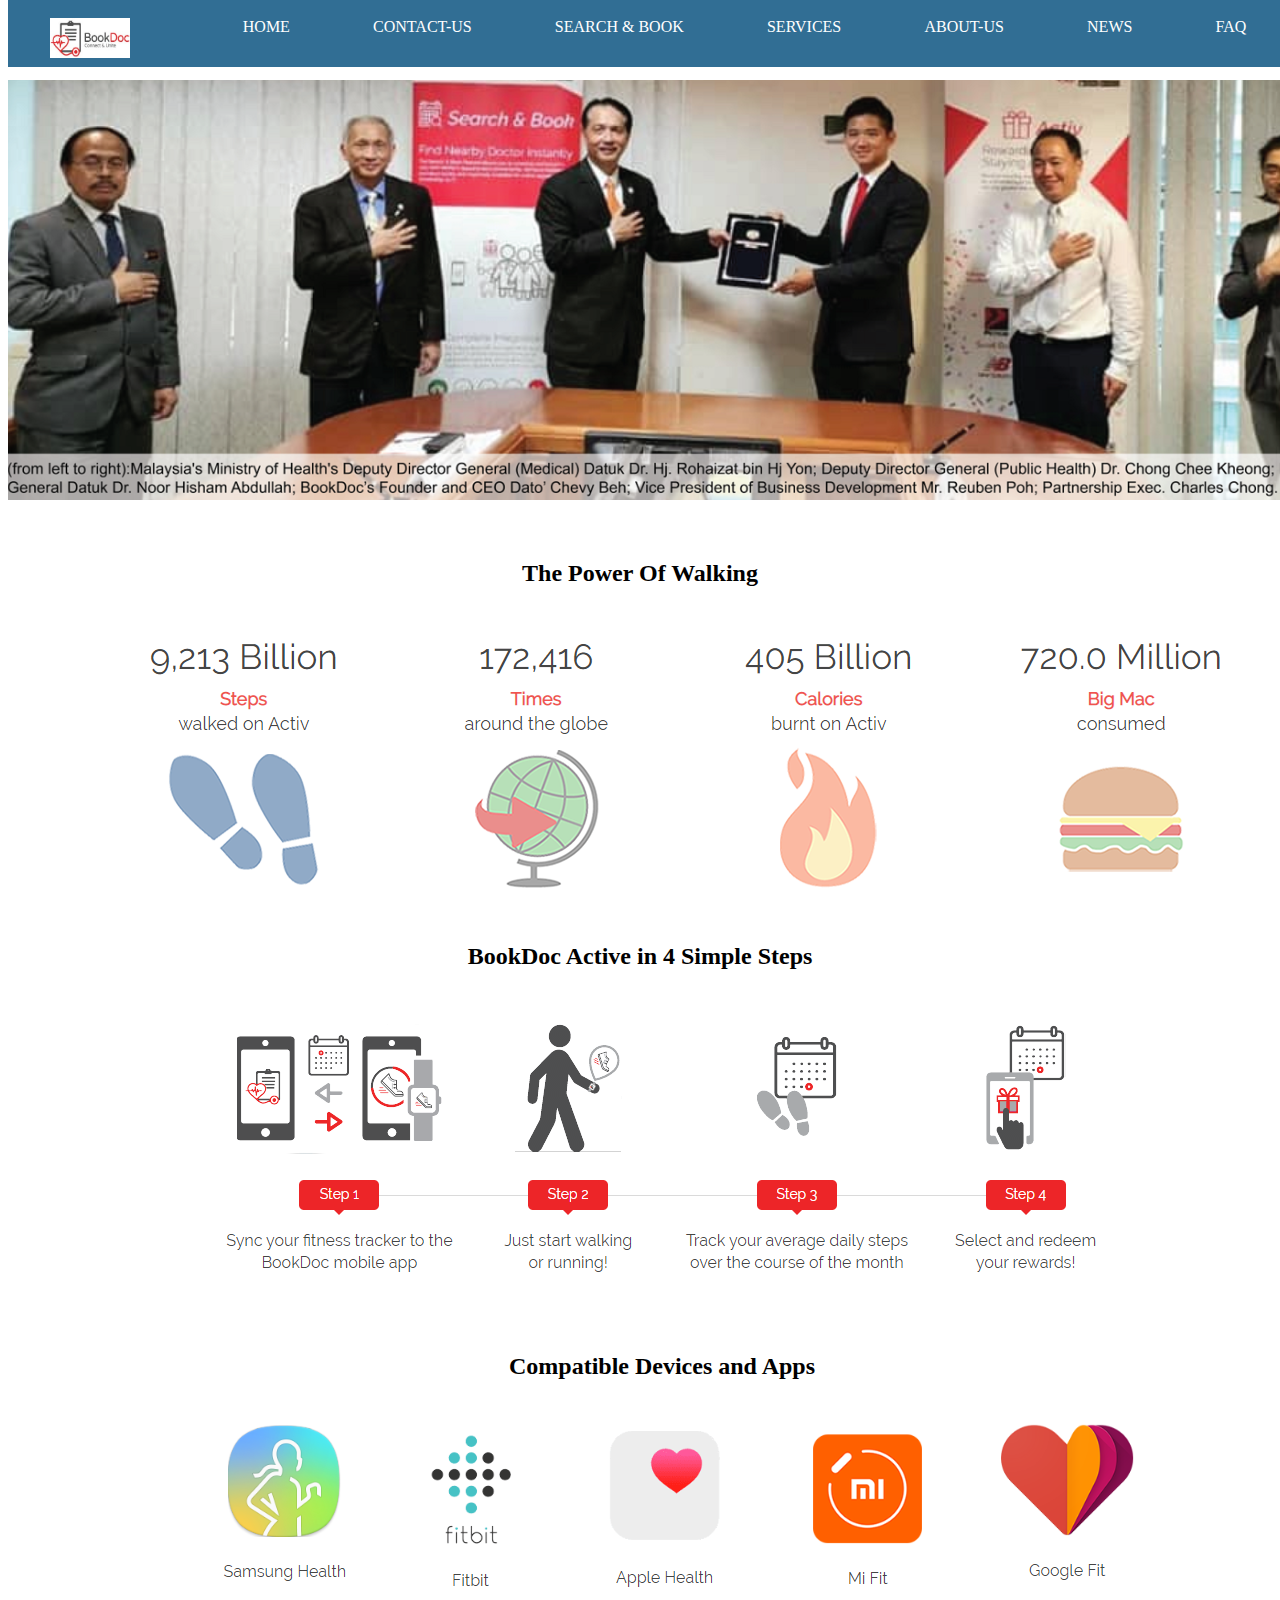
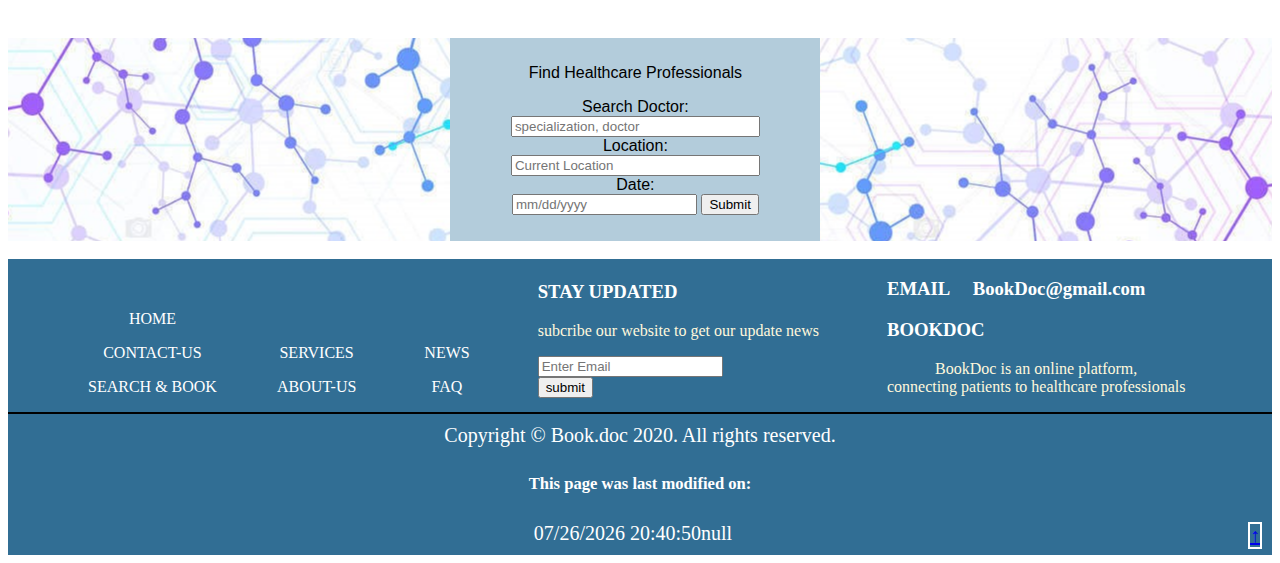
<file: index.html>
<!DOCTYPE html>
<html lang="en">
    <head>
        <!--Title of the page-->
        <title>Book.doc</title>
        <meta charset="utf-8">
        <meta http-equiv="X-UA-Compatible" content="IE=edge">
        <meta name="viewport"
             content="width=device-width, initial-scale=1.0">
        <!--External CSS-->     
        <link rel="stylesheet" href="bookdoc.css">

        <!--Favicon image-->
        <link rel="shortcut icon"  href="favicon-32x32.png">

        
        
    </head>
    <body>
           <header id="top">
               <!--Welcome page alert-->
            <script>
                alert("Welcome to BookDoc");
            </script>
           </header>


        
        <nav>
              <!--Navigation Bar-->
            <div class="nav">
                <a href="index.html"> <img src="bookdoc.jpg" alt="BookDoc Icon"></a>
                <a href="index.html" >HOME</a>
                <a href="Contactusbookdoc.html" target="_blank">CONTACT-US</a>
                <a href="search&book.html" target="_blank">SEARCH & BOOK</a>
                <a href="servicesbookdoc.html" target="_blank">SERVICES</a>
                <a href="About-usBookdoc.html" target="_blank">ABOUT-US</a>
                <a href="news.html" target="_blank">NEWS</a>
                <a href="FAQ.html" target="_blank">FAQ</a>
            </div>

        </nav>
            <br> <br>
            <br> <br>
    <main>    
            <!--Image of Bookdoc Awards-->
            <div class="class1">
            <img src="bookdocphoto1.png" alt="Display about the BookDoc Awards">
            
            </div>
            <br><br>
              <!--heading and image with hyper link to Bookdoc Active-->
            <div class="class2">
                <h2>The Power Of Walking</h2>
                <img src="bookdocphoto3.png" alt="BookDoc Activ">
                <h2>BookDoc Active in 4 Simple Steps</h2>
                <a href="https://play.google.com/store/apps/details?id=com.bookdoc.bookdoc" target="_blank"><img src="bookdocphoto4.png" alt="BookDoc Activ in 4 Simple Steps"></a>
            </div>
               <!--heading and image with hyperlinks to health apps-->
            <div class="class3">
                &nbsp;  &nbsp;  &nbsp;  &nbsp;
                <h2>Compatible Devices and Apps</h2>
                &nbsp;  &nbsp;  &nbsp;&nbsp;  &nbsp;  &nbsp;&nbsp;  &nbsp;  &nbsp;&nbsp;  &nbsp;  &nbsp;&nbsp;  &nbsp;  &nbsp;&nbsp;  &nbsp;  &nbsp;
                &nbsp;  &nbsp;  &nbsp;&nbsp;  &nbsp;  &nbsp;&nbsp;  &nbsp;  &nbsp;&nbsp;  &nbsp;  
                <a href="https://play.google.com/store/apps/details?id=com.sec.android.app.shealth" target="_blank"><img src="bookdocphoto5.png" alt="Samsung Health App"></a>
                &nbsp;  &nbsp;  &nbsp; 
                <a href="https://play.google.com/store/apps/details?id=com.fitbit.FitbitMobile" target="_blank"><img src="bookdocphoto6.png" alt="fitbit health app" ></a>
                &nbsp;  &nbsp;  &nbsp; 
                <a href="https://www.apple.com/my/ios/health/" target="_blank"><img src="bookdocphoto7.png" alt="Apple health app"></a>
                &nbsp;  &nbsp;  &nbsp; 
                <a href="https://play.google.com/store/apps/details?id=com.xiaomi.hm.health" target="_blank"><img src="bookdocphoto8.png" alt="Mi fit health app"></a>
                &nbsp;  &nbsp;  &nbsp; 
                <a href="https://play.google.com/store/apps/details?id=com.google.android.apps.fitness" target="_blank"><img src="bookdocphoto9.png" alt="Google fit app"></a>
            </div>
        
        
            
        <br> <br> <br> 
        <div class="bimainpage">
            <div class="mainpagesearch" >
                <!--forms to find healthcare professionals-->
                <form action="search&book.html" target="_blank" method="GET">
                    <p>Find Healthcare Professionals<p>
                    
                    <label>Search Doctor:</label><input type="text" size="28" maxlength="50"
                     placeholder="specialization, doctor" required>
                
                    <br>
                
                    <label>Location:</label><input type="text" size="28" maxlength="50"
                     placeholder="Current Location" required>
                
                    
                
                    <label>Date:</label><input type="text"  placeholder="mm/dd/yyyy"  required>
                    
                
                
                    <input type="submit">
                
                </form>
                </div>
        </div>    
            
       <br>    
    </main>
    

<footer>
<div class="main-content">

            

    <div class="container">
        &nbsp;  &nbsp; &nbsp;  &nbsp;  &nbsp;  &nbsp;  &nbsp; &nbsp; &nbsp; &nbsp; 
    
            <div class="col-md-3">
                <!--hyperlinks to quick access-->
               <p><a href="index.html">HOME</a></p>
               <p><a href="Contactusbookdoc.html" target="_blank">CONTACT-US</a></p>
               <p><a href="search&book.html" target="_blank">SEARCH & BOOK</a></p>

            </div>
    
    
            &nbsp;  &nbsp;  &nbsp;  &nbsp;  &nbsp;  &nbsp;  
            &nbsp;    
    
            <div class="col-md-3">
                <!--hyperlinks to quick access-->
                <p><a href="servicesbookdoc.html" target="_blank">SERVICES</a></p>
                <p><a href="About-usBookdoc.html" target="_blank">ABOUT-US</a></p>

            
    
            </div>
    
    
            &nbsp;  &nbsp;  &nbsp;  &nbsp;  &nbsp;  &nbsp;  
            &nbsp;  &nbsp;  
    
    
            <div class="col-md-3">
                <!--hyperlinks to quick access-->
                <p><a href="news.html" target="_blank">NEWS</a></p>
                <p><a href="FAQ.html" target="_blank">FAQ</a></p>

    
            </div>

            &nbsp;  &nbsp;  &nbsp;  &nbsp;  &nbsp; 
            &nbsp;  &nbsp;  &nbsp; 
    
           
            <div class="col-md-3">
                <h3>STAY UPDATED</h3>
                <p>subcribe our website to get our update news</p>
                <!--form to get the updates of the site-->
                <form>
                    <div class="row">
                    
                     <div class="col-md-8">
                         <input type="email" id="name" name="email" placeholder="Enter Email" required="">
                     </div>  
                    <div class="col-md-4">
                        <button type="submit" class="btn btn-success">submit</button>
                    </div>  
                    </div>    
                </form>
            </div>
            &nbsp;  &nbsp;  &nbsp;  &nbsp;  
            &nbsp;  &nbsp;  &nbsp; &nbsp;  
            

            <div class="col-md-3">
                <!--email hyperlink to email website-->
                <h3>EMAIL  &nbsp; &nbsp;  
                <a href="BookDoc@gmail.com">BookDoc@gmail.com</a></h3>
                
                <!--heading and paragraph about bookdocs-->
                <h3>BOOKDOC</h3>
                <p>BookDoc is an online platform,<br> connecting patients
                     to healthcare professionals 
                     </p>
                
            </div>
             
    
    </div>
    
</div>
<div class="footer-bottom">
    <!--copyrights about bookdoc-->
    Copyright &copy; Book.doc 2020. All rights reserved. 
           
        <!--lastmodified of the page-->
        <h5>This page was last modified on:</h5>

        <!--java script about lastmodified-->
        <script>
            document.write(document.lastModified);
            var userName;
            userName = prompt ("please write your name");
            document.write( userName); 
        </script>

    <!--hyperlink which returns to the top of the page-->    
    <a href=#top><b>↑</b></a>
    </div>

</footer>
   
</body>
    
</html>
</file>
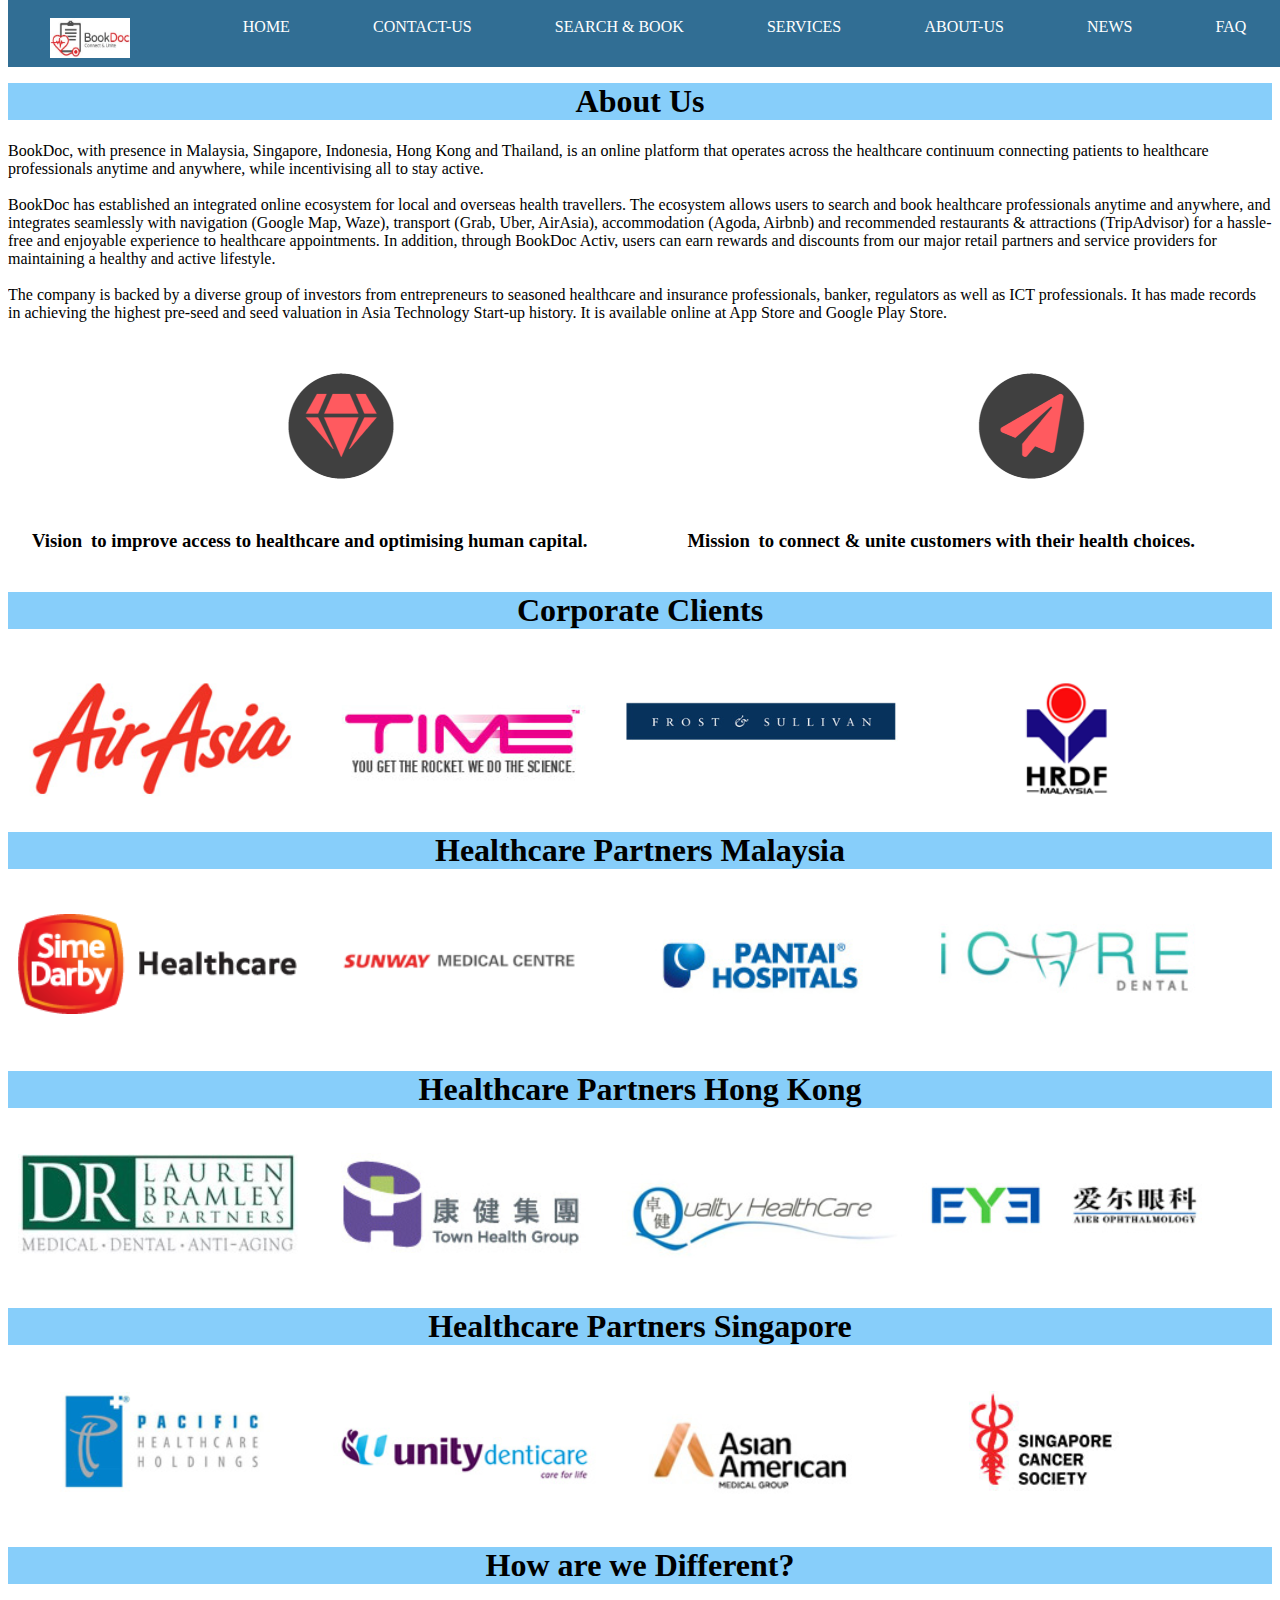
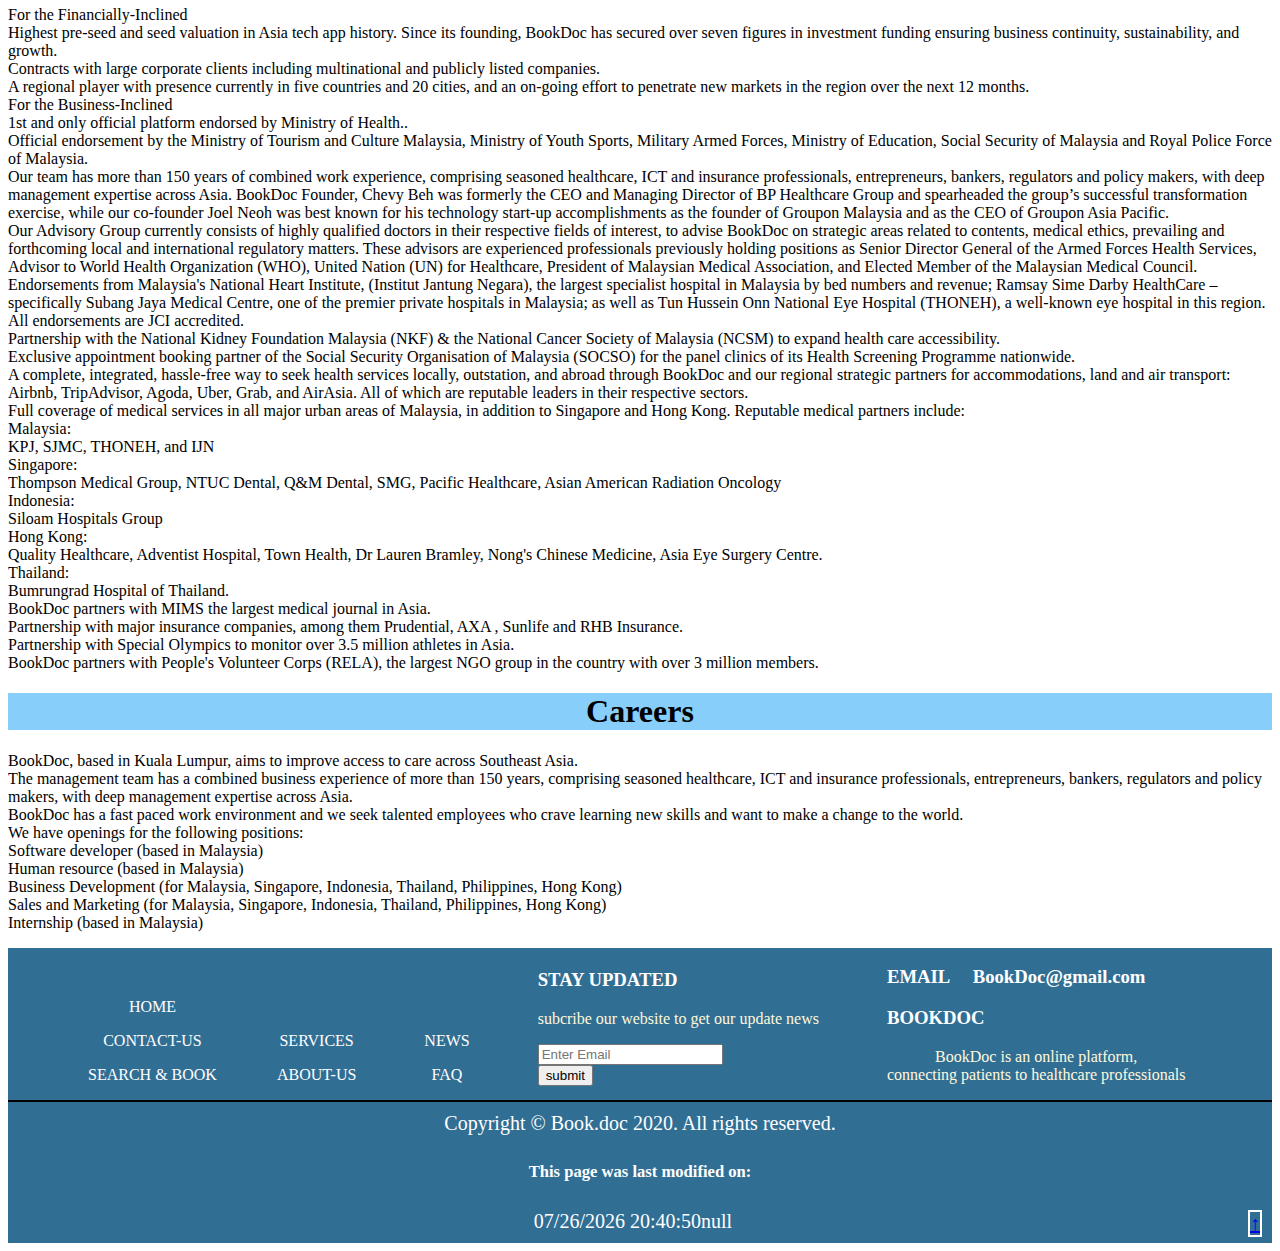
<file: About-usBookdoc.html>
<!DOCTYPE html>
<html lang="en">
    <head>
        <meta charset="UTF-8">
        <!--Title of the page-->
        <title>About-Us</title>
        <!--External CSS-->  
        <link rel="stylesheet" href="bookdoc.css">
        <meta http-equiv="X-UA-Compatible" content="IE=edge">
        <meta name="viewport"
             content="width=device-width, initial-scale=1.0">
 
 <!--Favicon image-->
             <link rel="shortcut icon"  href="favicon-32x32.png">

    </head>
    <body>
        <header id="top">
            <!--Welcome page alert-->
            <script>
                alert("Welcome to BookDoc");
            </script>
        </header>

        

        <br><br><br>

    <nav>
        <!--Navigation Bar-->
        <div class="nav">
            <a href="index.html"> <img src="bookdoc.jpg" alt="BookDoc Icon"></a>
            <a href="index.html" >HOME</a>
            <a href="Contactusbookdoc.html" target="_blank">CONTACT-US</a>
            <a href="search&book.html" target="_blank">SEARCH & BOOK</a>
            <a href="servicesbookdoc.html" target="_blank">SERVICES</a>
            <a href="About-usBookdoc.html" target="_blank">ABOUT-US</a>
            <a href="news.html" target="_blank">NEWS</a>
            <a href="FAQ.html" target="_blank">FAQ</a>
        </div>

    </nav>


    <main>
        <div class="pavan">

        <!--heading and paragraph about the Bookdoc-->
        <h1>About Us</h1>
        <p>BookDoc, with presence in Malaysia, Singapore, Indonesia, Hong Kong and Thailand, is an online platform that operates across the healthcare continuum connecting patients to healthcare professionals 
            anytime and anywhere, while incentivising all to stay active.<br><br>

 

            BookDoc has established an integrated online ecosystem for local and overseas health travellers. The ecosystem allows users to search and book healthcare professionals anytime and anywhere, and integrates seamlessly with navigation (Google Map, Waze), transport (Grab, Uber, AirAsia), accommodation (Agoda, Airbnb) and recommended restaurants & attractions (TripAdvisor) for a hassle-free and enjoyable experience to healthcare appointments. In addition, through BookDoc Activ, users can earn rewards and discounts from our major retail partners and service providers for maintaining a healthy and active lifestyle.<br><br>
            
             
            
            The company is backed by a diverse group of investors from entrepreneurs to seasoned healthcare and insurance professionals, banker, regulators as well as ICT professionals. It has made records in achieving the highest pre-seed and seed valuation in Asia Technology Start-up history. It is available online at App Store and Google Play Store.</p>
        <!--image about the vision and mission-->    
        <img src="s1.png" alt="vison and mission" > 
        &nbsp;&nbsp;&nbsp;&nbsp;&nbsp;&nbsp;<h3>Vision</h3>
        <h3>&nbsp;to improve access to healthcare and optimising human capital.</h3>
        &nbsp;&nbsp;&nbsp;&nbsp;&nbsp;&nbsp;&nbsp;&nbsp;&nbsp;&nbsp;&nbsp;&nbsp;&nbsp;&nbsp;&nbsp;&nbsp;&nbsp;&nbsp;&nbsp;&nbsp;&nbsp;&nbsp;&nbsp;&nbsp;<h3>Mission</h3>
        <h3>&nbsp;to connect & unite customers with their health choices.</h3>


        <div class="partners">
            <h1>
            
            Corporate Clients
        </h1>
        <!--image with hyperlinks-->
        <a href="https://www.airasia.com" target="_blank"><img src="airasia.png" alt="airsia"></a>
        <a href="https://www.time.com.my" target="_blank"><img src="time.png" alt="time"></a>
        <a href="https://ww2.frost.com" target="_blank"><img src="sullivan.png" alt="forst and sullivan"></a>
        <a href="https://www.hrdf.com.my" target="_blank"><img src="hrdf.png" alt="hrdf"></a>
        <!--heading-->
        <h1>Healthcare Partners
            Malaysia  </h1>
            <!--image with hyperlinks-->
            <a href="https://www.ramsaysimedarby.com/about-us/corporate/" target="_blank"><img src="healthcare.png" alt="sime darby healthcare"></a>
        <a href="https://www.sunwaymedical.com" target="_blank"><img src="sunway.png" alt="sunway medical centre"></a>
        <a href="https://www.pantai.com.my/About-Us" target="_blank"><img src="panti.png" alt="pantai hospitals"></a>
        <a href="http://icaredental.com.my" target="_blank"><img src="icare.png" alt="i care dental"></a>
        <h1>Healthcare Partners Hong Kong</h1>
        <!--image with hyperlinks-->
            <a href="http://www.laurenbramleymd.com/hk/" target="_blank"><img src="dr.png" alt="DR lauren bramley"></a>
        <a href="http://www.townhealth.com/en/Default.aspx" target="_blank"><img src="town.png" alt="Town Health Group"></a>
        <a href="https://www.qhms.com/home/index.aspx?lang=en" target="_blank"><img src="quality.png" alt="Quality Health Care"></a>
        <a href="http://www.aierchina.com/en/" target="_blank"><img src="eye.png" alt="eye"></a>

        <h1>Healthcare Partners Singapore</h1>
        <!--image with hyperlinks-->
            <a href="http://pachealthholdings.com" target="_blank"><img src="pacific.png" alt="pacific healthcare holdings"></a>
        <a href="https://unitydenticare.com" target="_blank"><img src="unity.png" alt="unity denticare"></a>
        <a href="https://www.aamg.co" target="_blank"><img src="american.png" alt="asian american"></a>
        <a href="https://www.singaporecancersociety.org.sg" target="_blank"><img src="singapore.png" alt="singapore cancer society"></a>


        <!--heading and paragraph about the Bookdoc-->
        <h1> How are we Different?</h1>
        <p>
            For the Financially-Inclined<br>
Highest pre-seed and seed valuation in Asia tech app history. Since its founding, BookDoc has secured over seven figures in investment funding ensuring business continuity, sustainability, and growth.<br>
Contracts with large corporate clients including multinational and publicly listed companies.<br>
A regional player with presence currently in five countries and 20 cities, and an on-going effort to penetrate new markets in the region over the next 12 months.<br>
For the Business-Inclined<br>
1st and only official platform endorsed by Ministry of Health..<br>
Official endorsement by the Ministry of Tourism and Culture Malaysia, Ministry of Youth Sports, Military Armed Forces, Ministry of Education, Social Security of Malaysia and Royal Police Force of Malaysia.<br>
Our team has more than 150 years of combined work experience, comprising seasoned healthcare, ICT and insurance professionals, entrepreneurs, bankers, regulators and policy makers, with deep management expertise across Asia. BookDoc Founder, Chevy Beh was formerly the CEO and Managing Director of BP Healthcare Group and spearheaded the group’s successful transformation exercise, while our co-founder Joel Neoh was best known for his technology start-up accomplishments as the founder of Groupon Malaysia and as the CEO of Groupon Asia Pacific.<br>
Our Advisory Group currently consists of highly qualified doctors in their respective fields of interest, to advise BookDoc on strategic areas related to contents, medical ethics, prevailing and forthcoming local and international regulatory matters. These advisors are experienced professionals previously holding positions as Senior Director General of the Armed Forces Health Services, Advisor to World Health Organization (WHO), United Nation (UN) for Healthcare, President of Malaysian Medical Association, and Elected Member of the Malaysian Medical Council.<br>
Endorsements from Malaysia's National Heart Institute, (Institut Jantung Negara), the largest specialist hospital in Malaysia by bed numbers and revenue; Ramsay Sime Darby HealthCare –specifically Subang Jaya Medical Centre, one of the premier private hospitals in Malaysia; as well as Tun Hussein Onn National Eye Hospital (THONEH), a well-known eye hospital in this region. All endorsements are JCI accredited.<br>
Partnership with the National Kidney Foundation Malaysia (NKF) & the National Cancer Society of Malaysia (NCSM) to expand health care accessibility.<br>
Exclusive appointment booking partner of the Social Security Organisation of Malaysia (SOCSO) for the panel clinics of its Health Screening Programme nationwide.<br>
A complete, integrated, hassle-free way to seek health services locally, outstation, and abroad through BookDoc and our regional strategic partners for accommodations, land and air transport: Airbnb, TripAdvisor, Agoda, Uber, Grab, and AirAsia. All of which are reputable leaders in their respective sectors.<br>
Full coverage of medical services in all major urban areas of Malaysia, in addition to Singapore and Hong Kong. Reputable medical partners include:<br>
Malaysia:<br>
KPJ, SJMC, THONEH, and IJN<br>
Singapore:<br>
Thompson Medical Group, NTUC Dental, Q&M Dental, SMG, Pacific Healthcare, Asian American Radiation Oncology<br>
Indonesia:<br>
Siloam Hospitals Group<br>
Hong Kong:<br>
Quality Healthcare, Adventist Hospital, Town Health, Dr Lauren Bramley, Nong's Chinese Medicine, Asia Eye Surgery Centre.<br>
Thailand:<br>
Bumrungrad Hospital of Thailand.<br>
BookDoc partners with MIMS the largest medical journal in Asia.<br>
Partnership with major insurance companies, among them Prudential, AXA , Sunlife and RHB Insurance.<br>
Partnership with Special Olympics to monitor over 3.5 million athletes in Asia.<br>
BookDoc partners with People's Volunteer Corps (RELA), the largest NGO group in the country with over 3 million members.<br>
        </p>
        <h1>Careers</h1>
        <p>
            BookDoc, based in Kuala Lumpur, aims to improve access to care across Southeast Asia.<br>

 

            The management team has a combined business experience of more than 150 years, comprising seasoned healthcare, ICT and insurance professionals, entrepreneurs, bankers, regulators and policy makers, with deep management expertise across Asia.<br>
            
             
            
            BookDoc has a fast paced work environment and we seek talented employees who crave learning new skills and want to make a change to the world.<br>
            
             
            
            We have openings for the following positions:<br>
            
            Software developer (based in Malaysia)<br>
            Human resource (based in Malaysia)<br>
            Business Development (for Malaysia, Singapore, Indonesia, Thailand, Philippines, Hong Kong)<br>
            Sales and Marketing (for Malaysia, Singapore, Indonesia, Thailand, Philippines, Hong Kong)<br>
            Internship (based in Malaysia) <br>  
        </p>
    </div>


         </div>

    </main>


    <footer>
            <div class="main-content">
            
                        
            
                <div class="container">
                    &nbsp;  &nbsp; &nbsp;  &nbsp;  &nbsp;  &nbsp;  &nbsp; &nbsp; &nbsp; &nbsp; 
                
                        <div class="col-md-3">
                            <!--hyperlinks to quick access-->
                            
                           <p><a href="index.html">HOME</a></p>
                           <p><a href="Contactusbookdoc.html" target="_blank">CONTACT-US</a></p>
                           <p><a href="search&book.html" target="_blank">SEARCH & BOOK</a></p>
            
                        </div>
                
                
                        &nbsp;  &nbsp;  &nbsp;  &nbsp;  &nbsp;  &nbsp;  
                        &nbsp;    
                
                        <div class="col-md-3">
                            <!--hyperlinks to quick access-->
                            <p><a href="servicesbookdoc.html" target="_blank">SERVICES</a></p>
                            <p><a href="About-usBookdoc.html" target="_blank">ABOUT-US</a></p>
            
                        
                
                        </div>
                
                
                        &nbsp;  &nbsp;  &nbsp;  &nbsp;  &nbsp;  &nbsp;  
                        &nbsp;  &nbsp;  
                
                
                        <div class="col-md-3">
                            <!--hyperlinks to quick access-->
                            <p><a href="news.html" target="_blank">NEWS</a></p>
                            <p><a href="FAQ.html" target="_blank">FAQ</a></p>
            
                
                        </div>
            
                        &nbsp;  &nbsp;  &nbsp;  &nbsp;  &nbsp; 
                        &nbsp;  &nbsp;  &nbsp; 
                
                       
                        <div class="col-md-3">
                            <h3>STAY UPDATED</h3>
                            <p>subcribe our website to get our update news</p>
                <!--form to get the updates of the site-->
                            <form>
                                <div class="row">
                                
                                 <div class="col-md-8">
                                     <input type="email" id="name" name="email" placeholder="Enter Email" required="">
                                 </div>  
                                <div class="col-md-4">
                                    <button type="submit" class="btn btn-success">submit</button>
                                </div>  
                                </div>    
                            </form>
                        </div>
                        &nbsp;  &nbsp;  &nbsp;  &nbsp;  
                        &nbsp;  &nbsp;  &nbsp; &nbsp;  
                        
            
                        <div class="col-md-3">
                            <!--email hyperlink to email website-->
                            <h3>EMAIL  &nbsp; &nbsp;  
                            <a href="BookDoc@gmail.com">BookDoc@gmail.com</a></h3>
                        <!--heading and paragraph about bookdocs-->
                            <h3>BOOKDOC</h3>
                            <p>BookDoc is an online platform,<br> connecting patients
                                 to healthcare professionals 
                                 </p>
                            
                        </div>
                         
                
                </div>
                
            </div>
            <div class="footer-bottom">
                <!--copyrights about bookdoc-->
                Copyright &copy; Book.doc 2020. All rights reserved. 
                       <!--lastmodified of the page-->
                    <h5>This page was last modified on:</h5>
                    <!--java script about lastmodified-->
                    <script>
                        document.write(document.lastModified);
                        var userName;
                        userName = prompt ("please write your name");
                        document.write( userName); 
                    </script>
                    <!--hyperlink which returns to the top of the page--> 
                <a href=#top><b>↑</b></a>
                </div>
    </footer>
        
    </body>
</html>
</file>
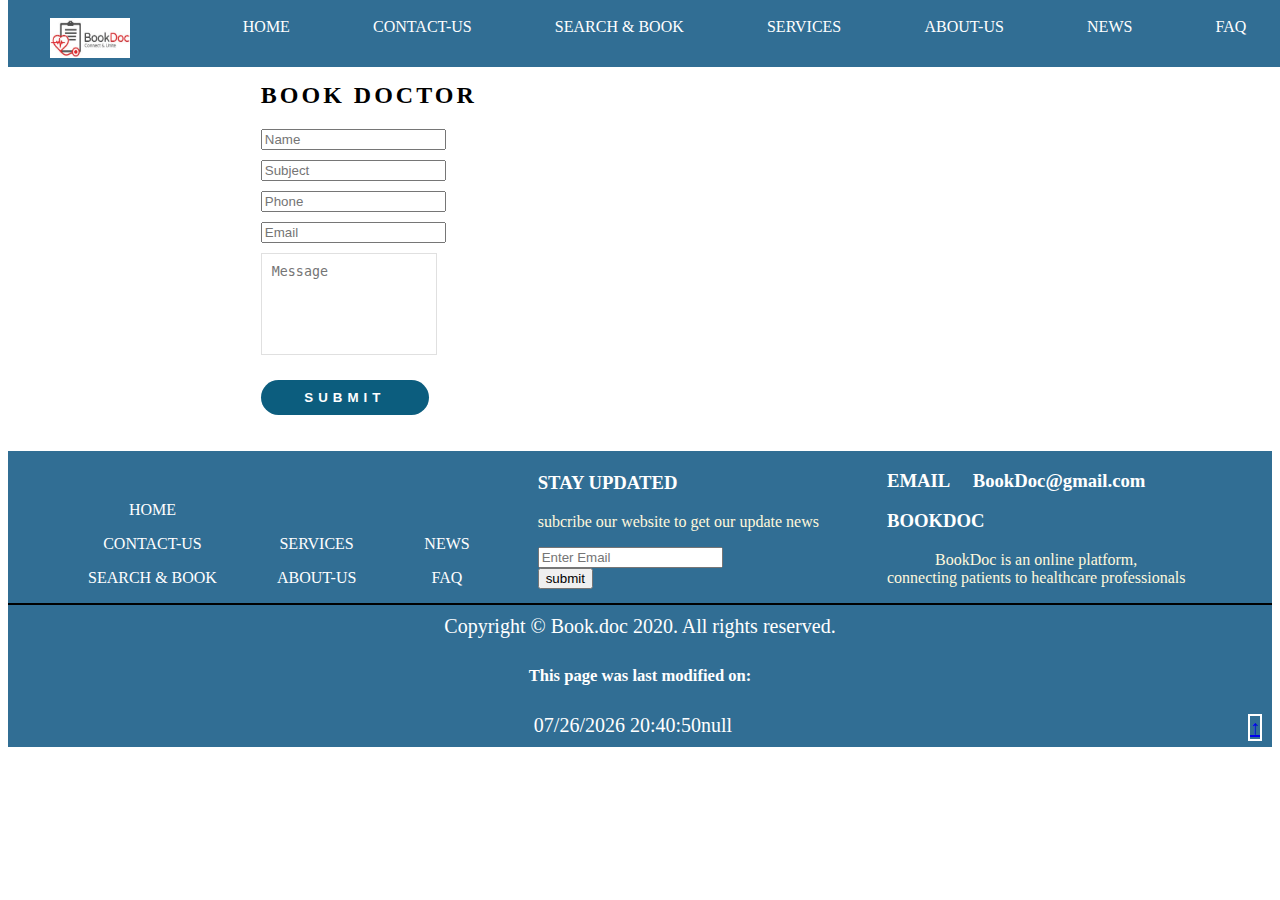
<file: booknowpage.html>
<!DOCTYPE html>
<html lang="en">
    <head>
        <!--Title of the page-->
        <title>BookNow</title>
        <meta charset="utf-8">
        <meta http-equiv="X-UA-Compatible" content="IE=edge">
        <meta name="viewport"
             content="width=device-width, initial-scale=1.0">
             <!--External CSS--> 
        <link rel="stylesheet" href="bookdoc.css">
<!--link to java script validation --> 
        <script  src="BookDocvalidation.js"></script>
<!--Favicon image-->
        <link rel="shortcut icon"  href="favicon-32x32.png">
    </head>
    <body>
        <header id="top">

        </header>
<!--Welcome page alert-->
        <script>
            alert("Welcome to BookDoc");
        </script>
<nav>
        <!--Navigation Bar-->
        <div class="nav">
            <a href="index.html"> <img src="bookdoc.jpg" alt="BookDoc Icon"></a>
            <a href="index.html" >HOME</a>
            <a href="Contactusbookdoc.html" target="_blank">CONTACT-US</a>
            <a href="search&book.html" target="_blank">SEARCH & BOOK</a>
            <a href="servicesbookdoc.html" target="_blank">SERVICES</a>
            <a href="About-usBookdoc.html" target="_blank">ABOUT-US</a>
            <a href="news.html" target="_blank">NEWS</a>
            <a href="FAQ.html" target="_blank">FAQ</a>
        </div>
    </nav>     
    
    <main>
        <div class="Wrapper">
            <br><br><br>
            <h2>Book Doctor</h2> 
            <div id="error_message"></div>
        <!--java script form validation-->
            <form id="myform" onsubmit="return validation()">
                  <div class="input_field">
                    <input type="text" placeholder="Name" id="name">
                   </div>
                   <div class="input_field">
                     <input type="text" placeholder="Subject" id="subject">
                   </div>
                   <div class="input_field">
                    <input type="text" placeholder="Phone" id="phone">
                  </div>
                  <div class="input_field">
                    <input type="text" placeholder="Email" id="email">
                    
                  </div>
                  <div class="input_field">
                    <textarea  id="message" placeholder="Message"></textarea>
                  </div>
                  <div class="btn">
                    <input type="submit">
                  </div>
        
        
            </form>
        </div>
        <br><br>
    </main>
        <footer>
            <div class="main-content">
            
                        
            
                <div class="container">
                    &nbsp;  &nbsp; &nbsp;  &nbsp;  &nbsp;  &nbsp;  &nbsp; &nbsp; &nbsp; &nbsp; 
                
                        <div class="col-md-3">
                            <!--hyperlinks to quick access-->
                           <p><a href="index.html">HOME</a></p>
                           <p><a href="Contactusbookdoc.html" target="_blank">CONTACT-US</a></p>
                           <p><a href="search&book.html" target="_blank">SEARCH & BOOK</a></p>
            
                        </div>
                
                
                        &nbsp;  &nbsp;  &nbsp;  &nbsp;  &nbsp;  &nbsp;  
                        &nbsp;    
                
                        <div class="col-md-3">
                            <!--hyperlinks to quick access-->
                            <p><a href="servicesbookdoc.html" target="_blank">SERVICES</a></p>
                            <p><a href="About-usBookdoc.html" target="_blank">ABOUT-US</a></p>
            
                        
                
                        </div>
                
                
                        &nbsp;  &nbsp;  &nbsp;  &nbsp;  &nbsp;  &nbsp;  
                        &nbsp;  &nbsp;  
                
                
                        <div class="col-md-3">
                            <!--hyperlinks to quick access-->
                            <p><a href="news.html" target="_blank">NEWS</a></p>
                            <p><a href="FAQ.html" target="_blank">FAQ</a></p>
            
                
                        </div>
            
                        &nbsp;  &nbsp;  &nbsp;  &nbsp;  &nbsp; 
                        &nbsp;  &nbsp;  &nbsp; 
                
                       
                        <div class="col-md-3">
                            <h3>STAY UPDATED</h3>
                            <p>subcribe our website to get our update news</p>
                <!--form to get the updates of the site-->
                            <form>
                                <div class="row">
                                
                                 <div class="col-md-8">
                                     <input type="email" id="Name"  placeholder="Enter Email" required="">
                                 </div>  
                                <div class="col-md-4">
                                    <button type="submit" class="btn btn-success">submit</button>
                                </div>  
                                </div>    
                            </form>
                        </div>
                        &nbsp;  &nbsp;  &nbsp;  &nbsp;  
                        &nbsp;  &nbsp;  &nbsp; &nbsp;  
                        
            
                        <div class="col-md-3">
                            <!--email hyperlink to email website-->
                            <h3>EMAIL  &nbsp; &nbsp;  
                            <a href="BookDoc@gmail.com">BookDoc@gmail.com</a></h3>
                        <!--heading and paragraph about bookdocs-->
                            <h3>BOOKDOC</h3>
                            <p>BookDoc is an online platform,<br> connecting patients
                                 to healthcare professionals 
                                 </p>
                            
                        </div>
                         
                
                </div>
                
            </div>
            <div class="footer-bottom">
                <!--copyrights about bookdoc-->
                Copyright &copy; Book.doc 2020. All rights reserved. 
                       <!--lastmodified of the page-->
                    <h5>This page was last modified on:</h5>
                    <!--java script about lastmodified-->
                    <script>
                        document.write(document.lastModified);
                        var userName;
                        userName = prompt ("please write your name");
                        document.write( userName); 
                    </script>
                    <!--hyperlink which returns to the top of the page--> 
                <a href=#top><b>↑</b></a>
                </div>
            </footer>

            
    </body>
</html>
</file>
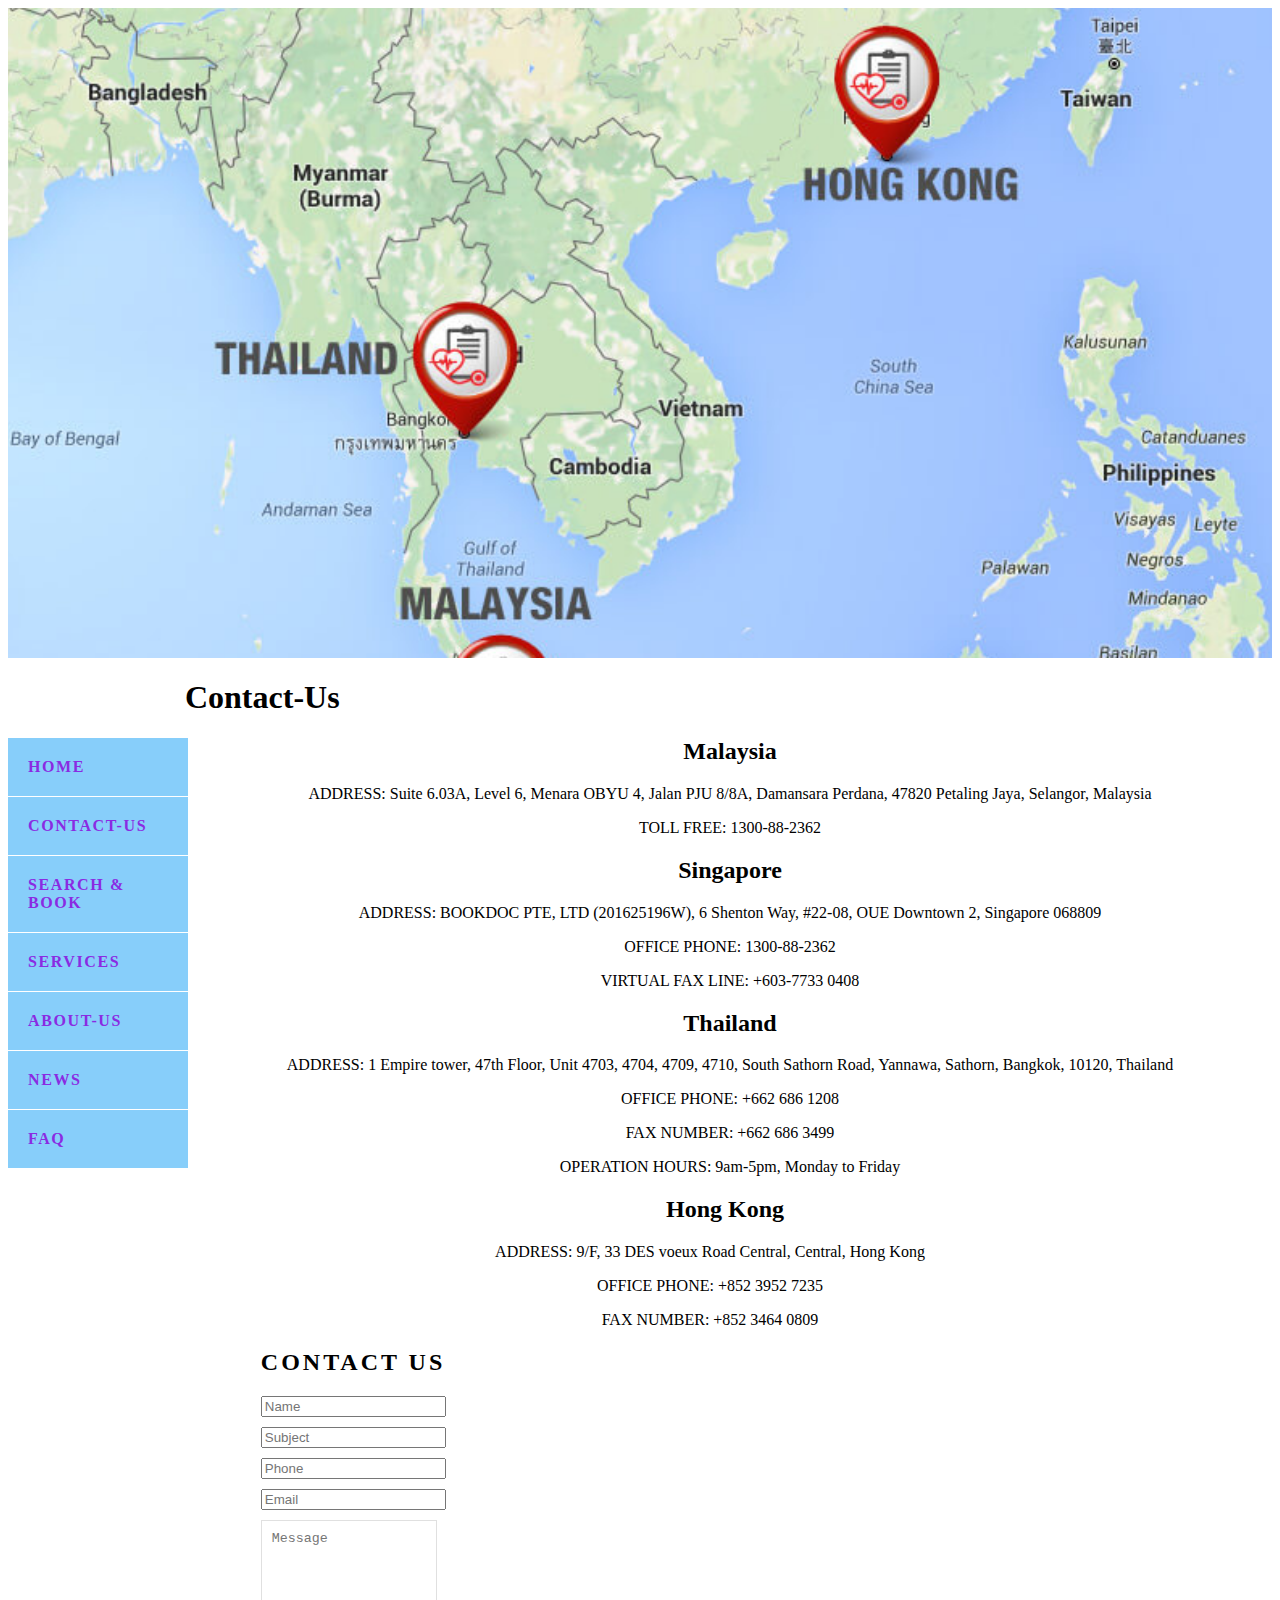
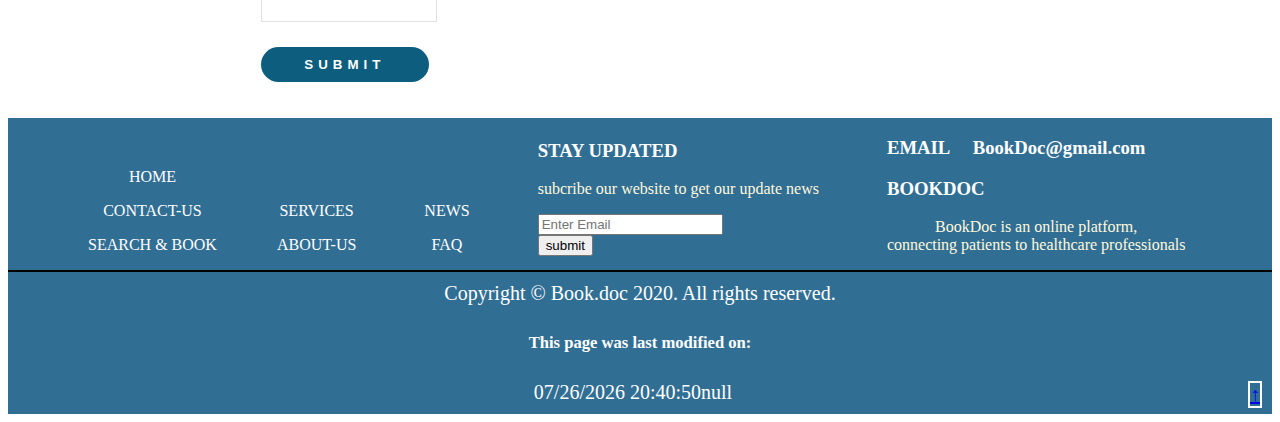
<file: Contactusbookdoc.html>
<!DOCTYPE html>
<html lang="en">
<head>
  <!--Title of the page-->
<title>Contact-Us</title>
<meta charset="utf-8">
<!--External CSS-->  
<link rel="stylesheet" href="bookdoc.css">
<meta http-equiv="X-UA-Compatible" content="IE=edge">
        <meta name="viewport"
             content="width=device-width, initial-scale=1.0">
<!--Favicon image-->
             <link rel="shortcut icon"  href="favicon-32x32.png">

<!--link to java script validation -->             
<script src="BookDocvalidation.js"></script>
</head>
<body>
   <!--parallex -->
  <div id="parallax"></div>
  <header id="top">
<!--Welcome page alert-->
    <script>
      alert("Welcome to BookDoc");
  </script>
  
  </header>
   
     <div class="contactheading">
       <!--heading -->
    <h1>Contact-Us</h1></div>
  
    
 
  <nav>
    <!--Navigation Bar-->

    <div class="navvi">
    <ul>
	 <li><a href="index.html" target="_blank">HOME</a></li>
     <li><a href="Contactusbookdoc.html">CONTACT-US</a></li>
     <li><a href="search&book.html">SEARCH & BOOK</a></li>
     <li><a href="servicesbookdoc.html" target="_blank">SERVICES</a></li>
     <li><a href="About-usBookdoc.html" target="_blank">ABOUT-US</a></li>
     <li><a href="news.html" target="_blank">NEWS</a></li>
     <li><a href="FAQ.html" target="_blank">FAQ</a></li>
   </ul> 
    </div>
  </nav> 
  <main> 
    <!--heading and paragraph is used to contact the bookdoc-->
    <div class="mainn">
   	<h2>Malaysia</h2>
    <p>ADDRESS: Suite 6.03A, Level 6, Menara OBYU 4, Jalan PJU 8/8A, Damansara Perdana, 47820 Petaling Jaya, Selangor, Malaysia</p>
    <p>TOLL FREE: 1300-88-2362</p>
    <h2>Singapore</h2>
    <p>ADDRESS: BOOKDOC PTE, LTD (201625196W), 6 Shenton Way, #22-08, OUE Downtown 2, Singapore 068809</p>
    <p>OFFICE PHONE: 1300-88-2362</p>
    <p>VIRTUAL FAX LINE: +603-7733 0408</p>
     
  	<h2>Thailand</h2>
    <p>ADDRESS: 1 Empire tower, 47th Floor, Unit 4703, 4704, 4709, 4710, South Sathorn Road, Yannawa, Sathorn, Bangkok, 10120, Thailand</p>
    <p>OFFICE PHONE: +662 686 1208</p>
    <p>FAX NUMBER: +662 686 3499</p>
    <p>OPERATION HOURS: 9am-5pm, Monday to Friday</p>
    <h2>&nbsp;&nbsp;&nbsp;&nbsp;&nbsp;Hong Kong</h2>
  <p>ADDRESS: 9/F, 33 DES voeux Road Central, Central, Hong Kong</p>
  <p>OFFICE PHONE: +852 3952 7235</p>
	<p>FAX NUMBER: +852 3464 0809</p>

  </div>


<div class="Wrapper">
    <h2>Contact us</h2> 
    <div id="error_message"></div>
    
    <!--java script form validation-->
    <form id="myform" onsubmit="return validation()">
          <div class="input_field">
            <input type="text" placeholder="Name" id="name">
           </div>
           <div class="input_field">
             <input type="text" placeholder="Subject" id="subject">
           </div>
           <div class="input_field">
            <input type="text" placeholder="Phone" id="phone">
          </div>
          <div class="input_field">
            <input type="text" placeholder="Email" id="email">
          </div>
          <div class="input_field">
            <textarea  id="message" placeholder="Message"></textarea>
          </div>
          <div class="btn">
            <input type="submit">
          </div>


    </form>

    </div>
   
  

</main> 
  <br> <br>



<footer>
  <div class="main-content">
  
              
  
      <div class="container">
          &nbsp;  &nbsp; &nbsp;  &nbsp;  &nbsp;  &nbsp;  &nbsp; &nbsp; &nbsp; &nbsp; 
      
              <div class="col-md-3">
                  <!--hyperlinks to quick access-->
                 <p><a href="index.html">HOME</a></p>
                 <p><a href="Contactusbookdoc.html" target="_blank">CONTACT-US</a></p>
                 <p><a href="search&book.html" target="_blank">SEARCH & BOOK</a></p>
  
              </div>
      
      
              &nbsp;  &nbsp;  &nbsp;  &nbsp;  &nbsp;  &nbsp;  
              &nbsp;    
      
              <div class="col-md-3">
                  <!--hyperlinks to quick access-->
                  <p><a href="servicesbookdoc.html" target="_blank">SERVICES</a></p>
                  <p><a href="About-usBookdoc.html" target="_blank">ABOUT-US</a></p>
  
              
      
              </div>
      
      
              &nbsp;  &nbsp;  &nbsp;  &nbsp;  &nbsp;  &nbsp;  
              &nbsp;  &nbsp;  
      
      
              <div class="col-md-3">
                  <!--hyperlinks to quick access-->
                  <p><a href="news.html" target="_blank">NEWS</a></p>
                  <p><a href="FAQ.html" target="_blank">FAQ</a></p>
  
      
              </div>
  
              &nbsp;  &nbsp;  &nbsp;  &nbsp;  &nbsp; 
              &nbsp;  &nbsp;  &nbsp; 
      
             
              <div class="col-md-3">
                  <h3>STAY UPDATED</h3>
                  <p>subcribe our website to get our update news</p>
      <!--form to get the updates of the site-->
                  <form>
                      <div class="row">
                      
                       <div class="col-md-8">
                           <input type="text"  placeholder="Enter Email" required="">
                       </div>  
                      <div class="col-md-4">
                          <button type="submit" class="btn btn-success">submit</button>
                      </div>  
                      </div>    
                  </form>
              </div>
              &nbsp;  &nbsp;  &nbsp;  &nbsp;  
              &nbsp;  &nbsp;  &nbsp; &nbsp;  
              
  
              <div class="col-md-3">
                  <!--email hyperlink to email website-->
                  <h3>EMAIL  &nbsp; &nbsp;  
                  <a href="BookDoc@gmail.com">BookDoc@gmail.com</a></h3>
              <!--heading and paragraph about bookdocs-->
                  <h3>BOOKDOC</h3>
                  <p>BookDoc is an online platform,<br> connecting patients
                       to healthcare professionals 
                       </p>
                  
              </div>
               
      
      </div>
      
  </div>
  <div class="footer-bottom">
    <!--copyrights about bookdoc-->
      Copyright &copy; Book.doc 2020. All rights reserved. 
             <!--lastmodified of the page-->
          <h5>This page was last modified on:</h5>
          <!--java script about lastmodified-->
          <script>
              document.write(document.lastModified);
              var userName;
              userName = prompt ("please write your name");
              document.write( userName); 
          </script>
          <!--hyperlink which returns to the top of the page--> 
      <a href=#top><b>↑</b></a>
      </div>
</footer>

</body>

</html>
</file>
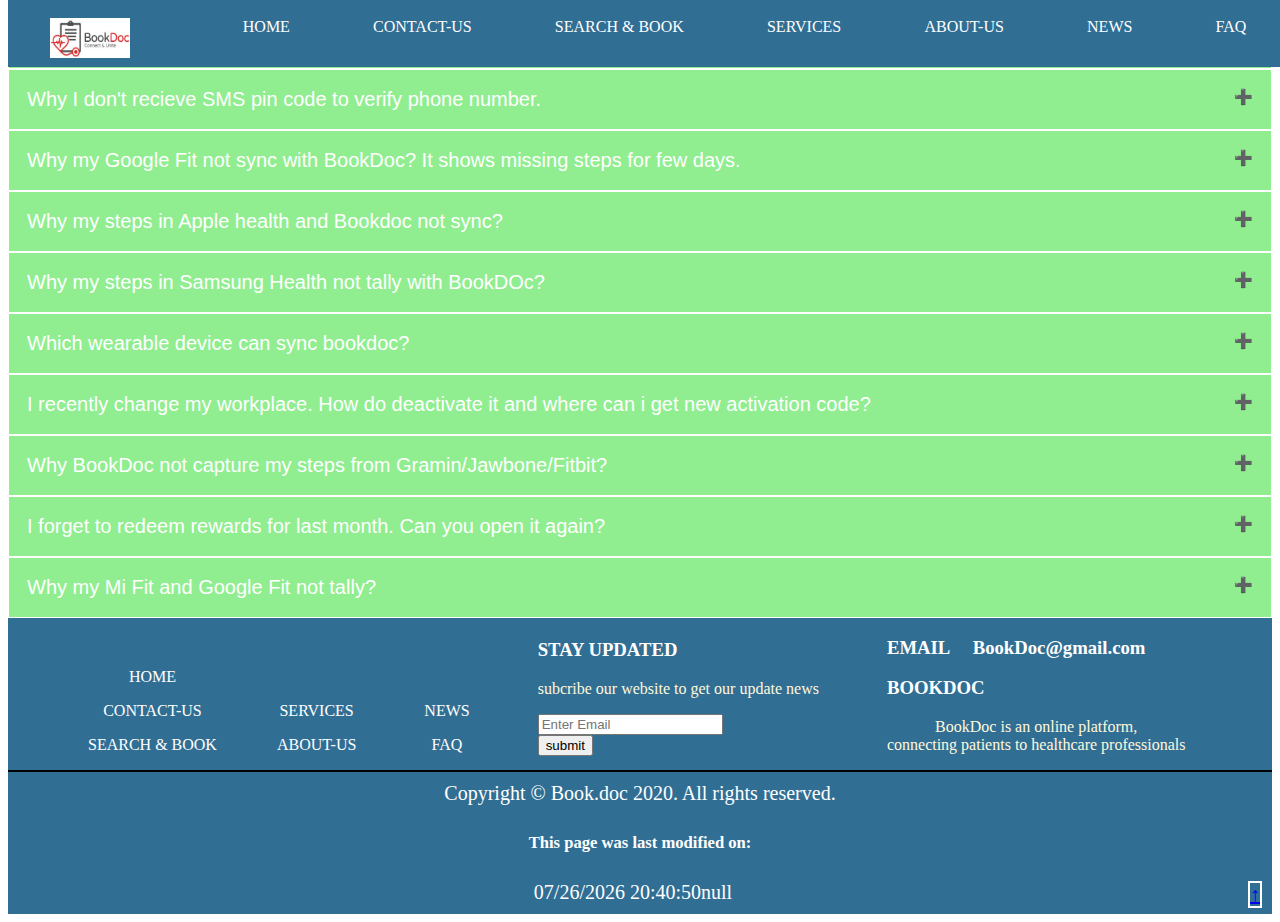
<file: FAQ.html>
<!DOCTYPE html>
<html lang="en">
    <head>
        <meta charset="UTF-8">
        
        <!--Title of the page-->
        <title>BOOKDOC FAQ</title>
        <!--External CSS-->  
        <link rel="stylesheet" href="bookdoc.css">
        <!--Favicon image-->
        <link rel="shortcut icon"  href="favicon-32x32.png">
        <meta http-equiv="X-UA-Compatible" content="IE=edge">
        <meta name="viewport"
             content="width=device-width, initial-scale=1.0">
    
    </head>
    <body>
        <header id="top">
            <!--Welcome page alert-->
            <script>
                alert("Welcome to BookDoc");
            </script>
        </header>



        <nav>
        
<!--Navigation Bar-->
        <div class="nav">
            <a href="index.html"> <img src="bookdoc.jpg" alt="BookDoc Icon"></a>
            <a href="index.html" >HOME</a>
            <a href="Contactusbookdoc.html" target="_blank">CONTACT-US</a>
            <a href="search&book.html" target="_blank">SEARCH & BOOK</a>
            <a href="servicesbookdoc.html" target="_blank">SERVICES</a>
            <a href="About-usBookdoc.html" target="_blank">ABOUT-US</a>
            <a href="news.html" target="_blank">NEWS</a>
            <a href="FAQ.html" target="_blank">FAQ</a>
        </div>

        </nav>

<main>
            <!--buttons used to show the answers of the questions-->

             <button class="frequentlyaskedquestions">Why i can't LOg into my account? Pop-up message tell me that the phone number have been used by another account.</button>
             <div class="faq1">
             <p>
                This happens if user had created 2 or more user accounts with us. This can be easily resolved by disabling one of the user accounts. Please share with us the Name, Email and Phone Number that you registered with BookDoc for us to do the needful.
             </p>
            </div>

            
                <button class="frequentlyaskedquestions">Why I don't recieve SMS pin code to verify phone number.</button>
                <div class="faq1">
                    <p>
                    Regarding the SMS pin, we rely on a third-party service provider and sometimes there could be some disruptions in the SMS delivery. We hope to get it sorted out soonest possible.<br>

                    Please restart your phone and retry generating SMS pin again. Also please ensure that your internet connection is decent when doing so. <br>This step normally resolve the issue due to update of your carrier settings
                </p>
               </div>
                

               
                <button class="frequentlyaskedquestions">Why my Google Fit not sync with BookDoc? It shows missing steps for few days.</button>
               <div class="faq1">
                <p>
                    Normally the situation you described happens might be due to Google Fit Setting or you have multiple Google accounts stored in your phone, and the one associated with your Google Fit wasn't selected the first time when you tried to sync to Google Fit on our BookDoc App.<br>

                    For us to further assist you,please provide us some screenshots of your Google Fit - the home page so that we can see your steps.<br> Also click the top left menu icon on Google Fit and share with us the screenshot (there should be a side menu showing the associated Google account).<br>
                    
                    Meantime, please ensure the "Activity Detection" and "High Accuracy Location" in Google Fit Setting have been turned on
                </p>
            </div>

               
                <button class="frequentlyaskedquestions">Why my steps in Apple health and Bookdoc not sync?</button>
                    <div class="faq1">
                    Due to security for iPhone, every time when you open the BookDoc app, the syncing button will appear on the right corner of the Activ tab.<br> Please ensure that you let the syncing process to be completed before clicking onto the Activ tab.
                    <br> Remember to sync the data in few days gaps and especially on the last day of the calendar month.
                
            </div>

               
                <button class="frequentlyaskedquestions">Why my steps in Samsung Health not tally with BookDOc?</button>
                    <div class="faq1">
                <p>
                    Our Average count in BookDoc and Samsung Health will be different.<br> Please refer below example:-<br>

                    Example:<br>
                    Day 1 - 1k steps<br>
                    Day 2 - 2k steps<br>
                    
                    Beginning of Day 3 (0.00am) - Samsung Health still 0 steps<br>
                    
                    On Samsung Health, average is calculated based on day 1 & 2 ==> 1.5k steps<br>
                    
                    On BookDoc, average is calculated based on all 3 days ==> (1k + 2k + 0) / 3 = 1k steps<br>
                    
                    But, BookDoc average will update as you start accumulating steps on day 3.<br>
                </p>
            </div>

               
                <button class="frequentlyaskedquestions">Which wearable device can sync bookdoc?</button>
                <div class="faq1">
                <p>
                    Wearable device that can share data with BookDoc App:<br>
                    1. Fitbit<br>
                    2. Garmin<br>
                    3. Jawbone<br>
                    4. Mi Band / Mi Band 2 (indirectly via Google Fit and data have to update in daily basic)<br>
                    
                    Our app started syncing with fitness tracking apps like Apple Health, Google Fit, Samsung Health and fitness trackers like Fitbit, Jawbone, Garmin due to their credibility and presence.<br>
                     As much as we would like to work with all brands, unfortunately there are many brands that either do not support integration with third-party app or their steps tracking is not very accurate.<br>
                </p>
            </div>

               <button class="frequentlyaskedquestions">I recently change my workplace. How do deactivate it and where can i get new activation code?</button>
               <div class="faq1">
                <p>
                    If you wish to deactivate/change the facility/activation code or IC number/position, you can deactivate the code at BookDoc Setting,<br>
                    Click “Menu Bar” (Top Left) > “Setting” > “Premium Programme” > “Deactivate Premium Programme”.<br>
                    follow by reactivating again using the correct code and detail.<br>
                </p>
            </div>

               <button class="frequentlyaskedquestions">Why BookDoc not capture my steps from Gramin/Jawbone/Fitbit?</button>
               <div class="faq1">
                <p>
                    Normally we encourage longest 5 days gaps to sync wearable device (Fitbit/Garmin) data to the respective app.<br>

                    As for BookDoc app, for the historical 4 days, the data will only be updated overnight. The immediate sync happens for steps of the day only.<br>
                    
                    If the user only sync wearable device (Fitbit/Garmin) more than 5 days interval, there is a risk of losing steps for days older than 5 days.<br>
                </p>
            </div>

               <button class="frequentlyaskedquestions">I forget to redeem rewards for last month. Can you open it again?</button>
               <div class="faq1">
                <p>
                    We regret to inform you that the reward system only allows redemption in a fixed period of time i.e. the first 7 days of the redemption month.<br>

                    We have 'pop-up' reminders for the 1st day as well as on the last 2 days of the 'claimable period' on the App which is aimed to remind the Users to choose the rewards they plan to claim before the time-window ends.<br>

                    We acknowledge and would like to congratulate you for achieving your tier last month. If you manage to keep up the step-count trend until the end of the month, you should be able to achieve the same tier for this month and be entitled to claim the rewards in the first week of next coming month.
                    Kindly look out for the 'pop-up' reminders on the App within the 1st and 2nd last day of the coming month.<br>
                </p>
            </div>

               <button class="frequentlyaskedquestions">Why my Mi Fit and Google Fit not tally?</button>
               <div class="faq1">
                <p>
                    Our team are aware of the insufficiency when connecting Mi Fit data to Google Fit, and have highlighted to Xiao Mi multiple times. However, until they accept integration with any other external apps, there is very little we can do except relying on Google Fit.<br>
                    We Would like to point out here that Google Fit has its own flaws, and our technical team suspect that Google Fit normally discount some of the steps from Mi Fit because Mi Band is quite sensitive and tend to capture more steps than actual (e.g. simple waving of hands might be captured as steps).<br>
                    
                    Ultimately our programme aims to motivate users to maintain an active lifestyle and at the same time enjoy some special deals from our reward partners, so if there are ways our can improve our app and integration partnership, we will always stay up to date. We welcome feedbacks from our users to help improve the platform further.
                </p>
            </div>


<!--java script -->          
<script>
                    
var acc = document.getElementsByClassName("frequentlyaskedquestions");
var i;

for(i = 0; i < acc.length; i++){
    acc[i].addEventListener("click" , function(){
    this.classList.toggle("active") ;
    var faq1 = this.nextElementSibling;
    if (faq1.style.display === "block") {
        faq1.style.display = "none";
    } else {
        faq1.style.display = "block";
    }
    });
}
</script>

</main>

<footer>
    <div class="main-content">
    
                
    
        <div class="container">
            &nbsp;  &nbsp; &nbsp;  &nbsp;  &nbsp;  &nbsp;  &nbsp; &nbsp; &nbsp; &nbsp; 
        
                <div class="col-md-3">
                    <!--hyperlinks to quick access-->
                   <p><a href="index.html">HOME</a></p>
                   <p><a href="Contactusbookdoc.html" target="_blank">CONTACT-US</a></p>
                   <p><a href="search&book.html" target="_blank">SEARCH & BOOK</a></p>
    
                </div>
        
        
                &nbsp;  &nbsp;  &nbsp;  &nbsp;  &nbsp;  &nbsp;  
                &nbsp;    
        
                <div class="col-md-3">
                    <!--hyperlinks to quick access-->
                    <p><a href="servicesbookdoc.html" target="_blank">SERVICES</a></p>
                    <p><a href="About-usBookdoc.html" target="_blank">ABOUT-US</a></p>
    
                
        
                </div>
        
        
                &nbsp;  &nbsp;  &nbsp;  &nbsp;  &nbsp;  &nbsp;  
                &nbsp;  &nbsp;  
        
        
                <div class="col-md-3">
                    <!--hyperlinks to quick access-->
                    <p><a href="news.html" target="_blank">NEWS</a></p>
                    <p><a href="FAQ.html" target="_blank">FAQ</a></p>
    
        
                </div>
    
                &nbsp;  &nbsp;  &nbsp;  &nbsp;  &nbsp; 
                &nbsp;  &nbsp;  &nbsp; 
        
               
                <div class="col-md-3">
                    <h3>STAY UPDATED</h3>
                    <p>subcribe our website to get our update news</p>
        <!--form to get the updates of the site-->
                    <form>
                        <div class="row">
                        
                         <div class="col-md-8">
                             <input type="email" id="name" name="email" placeholder="Enter Email" required="">
                         </div>  
                        <div class="col-md-4">
                            <button type="submit" class="btn btn-success">submit</button>
                        </div>  
                        </div>    
                    </form>
                </div>
                &nbsp;  &nbsp;  &nbsp;  &nbsp;  
                &nbsp;  &nbsp;  &nbsp; &nbsp;  
                
    
                <div class="col-md-3">
                    <!--email hyperlink to email website-->
                    <h3>EMAIL  &nbsp; &nbsp;  
                    <a href="BookDoc@gmail.com">BookDoc@gmail.com</a></h3>
                <!--heading and paragraph about bookdocs-->
                    <h3>BOOKDOC</h3>
                    <p>BookDoc is an online platform,<br> connecting patients
                         to healthcare professionals 
                         </p>
                    
                </div>
                 
        
        </div>
        
    </div>
    <div class="footer-bottom">
        <!--copyrights about bookdoc-->
        Copyright &copy; Book.doc 2020. All rights reserved. 
               <!--lastmodified of the page-->
            <h5>This page was last modified on:</h5>
            <!--java script about lastmodified-->
            <script>
                document.write(document.lastModified);
                var userName;
                userName = prompt ("please write your name");
                document.write( userName); 
            </script>
            <!--hyperlink which returns to the top of the page--> 
        <a href=#top><b>↑</b></a>
        </div>
</footer>

</body>

</html>
</file>
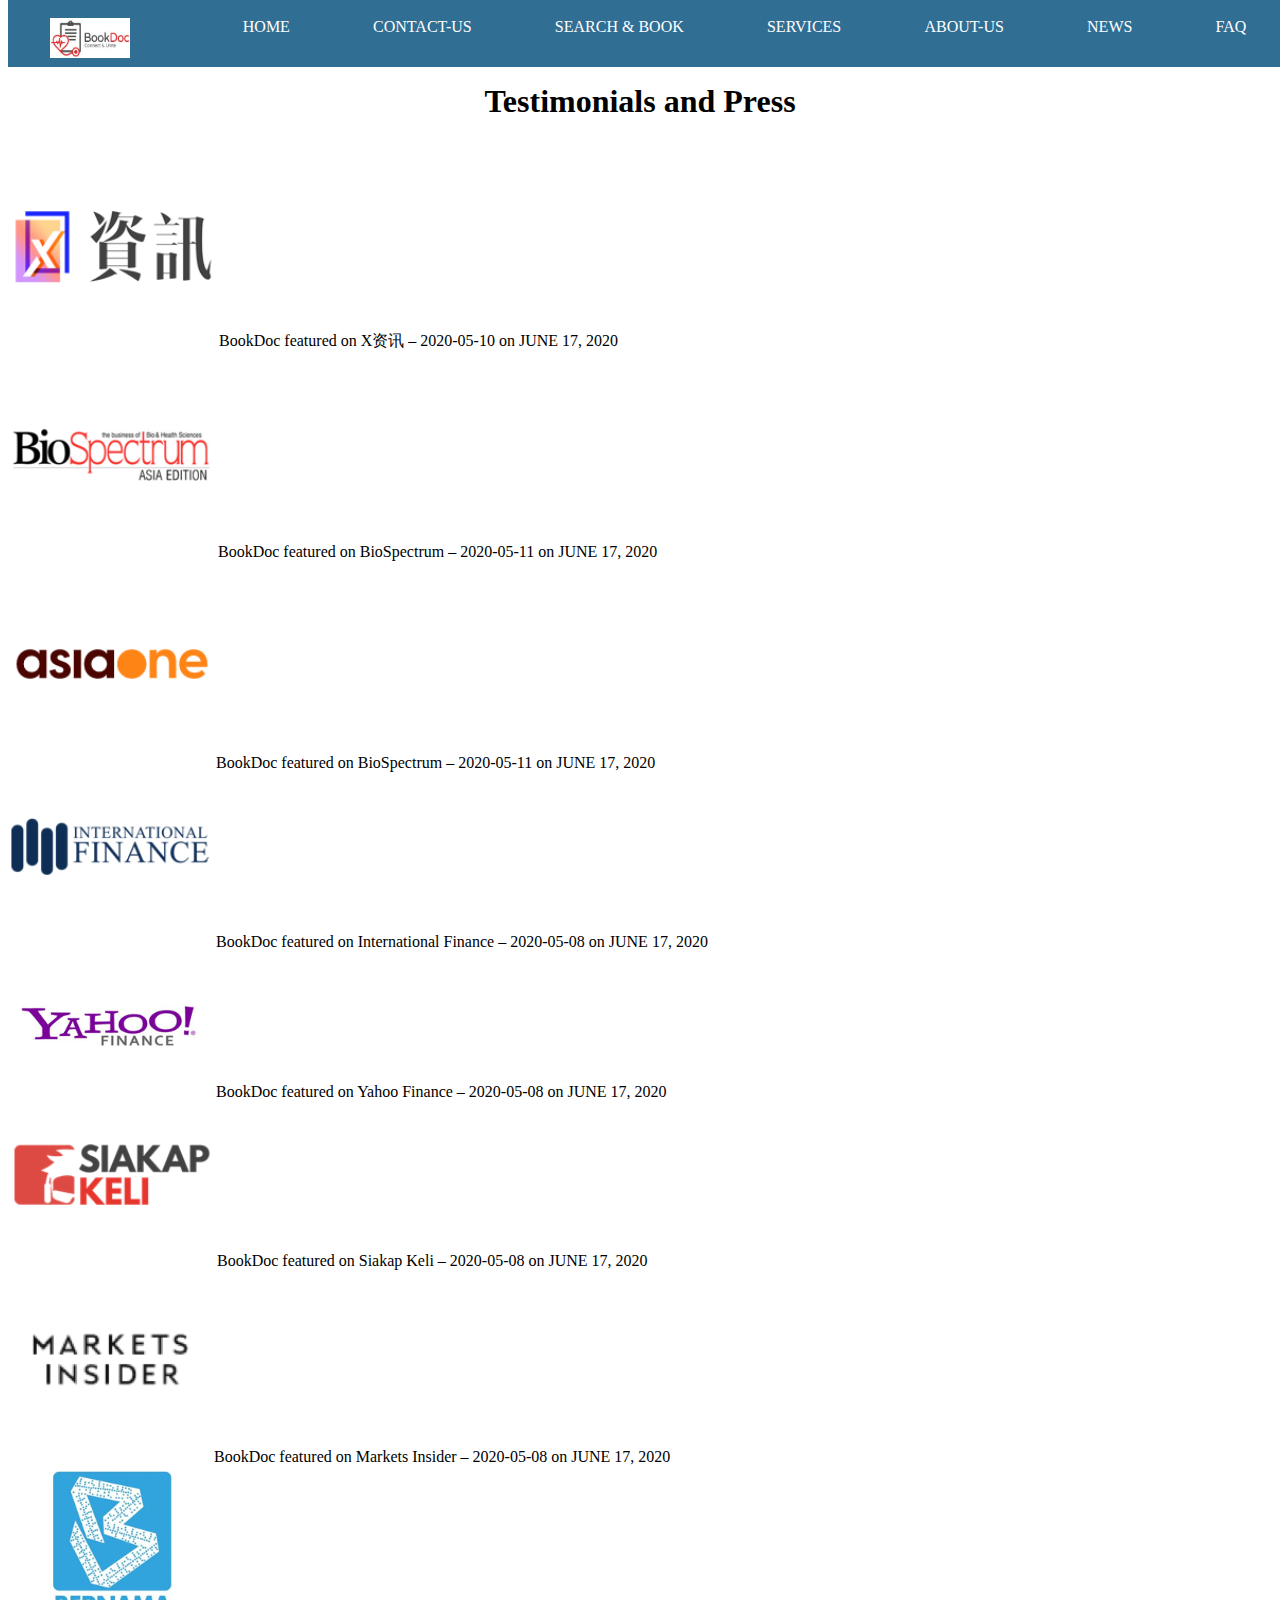
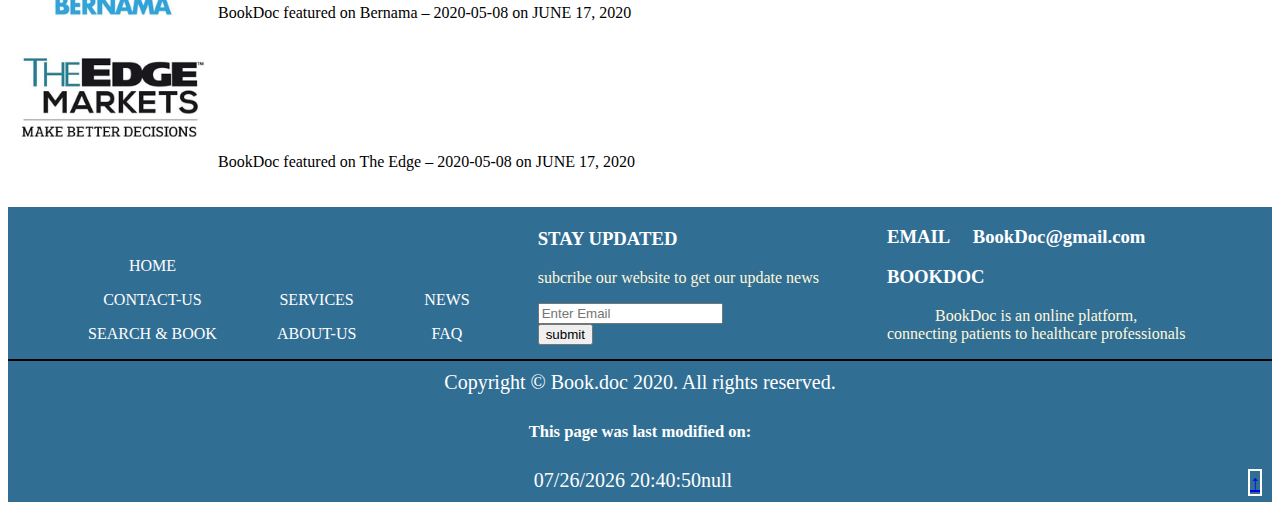
<file: news.html>
<!DOCTYPE html>
<html lang="en">
    <head>
        <!--Title of the page-->
        <title>BookDoc-News</title>
        <meta charset="utf-8">
        <meta http-equiv="X-UA-Compatible" content="IE=edge">
        <meta name="viewport"
             content="width=device-width, initial-scale=1.0">
             <!--External CSS-->  
        <link rel="stylesheet" href="bookdoc.css">

<!--Favicon image-->
        <link rel="shortcut icon"  href="favicon-32x32.png">


    </head>
    <body>
        <header id="top">
            <!--Welcome page alert-->
            <script>
                alert("Welcome to BookDoc");
            </script>
        </header>



        <nav>
            <!--Navigation Bar-->
                    <div class="nav">
                        <a href="index.html"> <img src="bookdoc.jpg" alt="BookDoc Icon"></a>
                        <a href="index.html" >HOME</a>
                        <a href="Contactusbookdoc.html" target="_blank">CONTACT-US</a>
                        <a href="search&book.html" target="_blank">SEARCH & BOOK</a>
                        <a href="servicesbookdoc.html" target="_blank">SERVICES</a>
                        <a href="About-usBookdoc.html" target="_blank">ABOUT-US</a>
                        <a href="news.html" target="_blank">NEWS</a>
                        <a href="FAQ.html" target="_blank">FAQ</a>
                    </div>
        </nav>
                    <br><br><br>
        
        <main>
        <div class="newss">
            <!--heading and image with hyperlink-->
            <h1>Testimonials and Press</h1>
            <a href=" https://0xzx.com/202005100529628972.html?fbclid=IwAR288bUz7CpuYKK8Bk4S0VtniDLSGyyTycort0nv2KtbjOh0KknNGQQg4lg" target="_blank"><img  src="chineese.png" alt="马来西亚的BookDoc"></a>
            <span>
                BookDoc featured on X资讯 – 2020-05-10
                on JUNE 17, 2020
            </span>
            
        
        <br>
            <a href="https://www.biospectrumasia.com/news/52/15916/bookdoc-and-wedoctor-announce-strategic-collaboration.html" target="_blank"><img  src="biospectrum.png" alt="Bio spectrum"></a>
            <span>
                BookDoc featured on BioSpectrum – 2020-05-11 on JUNE 17, 2020
            </span>
            
            <br>
        
            <a href=" https://www.asiaone.com/business/bookdoc-and-wedoctor-announce-strategic-collaboration?fbclid=IwAR2XeUimh9vIqXrgvD9xYC3tVeZnwThO0nsmK1JpMZt31QwRyznwPm72uwg " target="_blank"><img  src="asiaone.png" alt="Asia One"></a>
            <span>
                BookDoc featured on BioSpectrum – 2020-05-11
                on JUNE 17, 2020

            </span>
            
            <br>
        
            <a href="https://internationalfinance.com/malaysias-bookdoc-join-hands-wedoctor-fight-covid-19/?fbclid=IwAR2JybdNsDNka0e0a5EPLTlhkBNQr8ecvjc0ipPmBDBe-Ddf8E6Yx0BDQzA" target="_blank"><img  src="internationalfinance.png" alt="International finance"></a>
            <span>
                BookDoc featured on International Finance – 2020-05-08
                on JUNE 17, 2020
            </span>
            
            <br>
        
            <a href="https://finance.yahoo.com/news/bookdoc-wedoctor-announce-strategic-collaboration-010000987.html?guccounter=1" target="_blank"><img  src="yahoo.png" alt="Yahoo"></a>
            <span>
                BookDoc featured on Yahoo Finance – 2020-05-08
                on JUNE 17, 2020

            </span>
            <br>
        
        
            <a href="https://siakapkeli.my/2020/05/08/bookdoc-wedoctor-jalin-kerjasama-perkenal-platform-perubatan-dalam-talian/?fbclid=IwAR0mdII75_E_gtWYIdbdOYImmJ4NP3bTgzmCXRZZWzxCg2ZOmKlCKIAVyVc" target="_blank"><img  src="sekiapkeli.png" alt="Sekiap Keli"></a>
            <span>
                BookDoc featured on Siakap Keli – 2020-05-08
                on JUNE 17, 2020
            </span>
            
            <br>
        
            <a href="https://markets.businessinsider.com/news/stocks/bookdoc-and-wedoctor-announce-strategic-collaboration-1029180574?fbclid=iwar1dtvz9br6unagwuwmxm7o7uoldwbemwrggzgp3n9-b1jlgfuy8iekwd_u" target="_blank"><img  src="marketsinsider.png" alt="markets insider"></a>
            <span>
                BookDoc featured on Markets Insider – 2020-05-08
                on JUNE 17, 2020

            </span>
            
            <br>

        
            <a href="https://www.bernama.com/en/news.php?id=1839707&fbclid=IwAR2aarQHUAE-JcXndTLopw4_fAcF_1_4fwgu7SUgZ6SfMh9uQTpZ4UYwEAo" target="_blank"><img  src="bernama.png" alt="markets insider"></a>
            <span>
                BookDoc featured on Bernama – 2020-05-08
                on JUNE 17, 2020

            </span>
            
        
            <br>
        
            <a href="https://www.theedgemarkets.com/article/bookdoc-partners-china-firm-covid19-fight?fbclid=IwAR2n7Jusz77PEtDAanMpE5FmCGPsXxoiDisGCY51HlptrIFs0SQ5SpT20r8" target="_blank"><img  src="edgemarkets.png" alt="markets insider"></a>
            <span>
                BookDoc featured on The Edge – 2020-05-08
                on JUNE 17, 2020

            </span>
            <br><br><br>
        </div>

        </main>


        <footer>
            <div class="main-content">
            
                        
            
                <div class="container">
                    &nbsp;  &nbsp; &nbsp;  &nbsp;  &nbsp;  &nbsp;  &nbsp; &nbsp; &nbsp; &nbsp; 
                
                        <div class="col-md-3">
                            <!--hyperlinks to quick access-->
                            
                           <p><a href="index.html">HOME</a></p>
                           <p><a href="Contactusbookdoc.html" target="_blank">CONTACT-US</a></p>
                           <p><a href="search&book.html" target="_blank">SEARCH & BOOK</a></p>
            
                        </div>
                
                
                        &nbsp;  &nbsp;  &nbsp;  &nbsp;  &nbsp;  &nbsp;  
                        &nbsp;    
                
                        <div class="col-md-3">
                            <!--hyperlinks to quick access-->
                            <p><a href="servicesbookdoc.html" target="_blank">SERVICES</a></p>
                            <p><a href="About-usBookdoc.html" target="_blank">ABOUT-US</a></p>
            
                        
                
                        </div>
                
                
                        &nbsp;  &nbsp;  &nbsp;  &nbsp;  &nbsp;  &nbsp;  
                        &nbsp;  &nbsp;  
                
                
                        <div class="col-md-3">
                            <!--hyperlinks to quick access-->
                            <p><a href="news.html" target="_blank">NEWS</a></p>
                            <p><a href="FAQ.html" target="_blank">FAQ</a></p>
            
                
                        </div>
            
                        &nbsp;  &nbsp;  &nbsp;  &nbsp;  &nbsp; 
                        &nbsp;  &nbsp;  &nbsp; 
                
                       
                        <div class="col-md-3">
                            <h3>STAY UPDATED</h3>
                            <p>subcribe our website to get our update news</p>
                <!--form to get the updates of the site-->
                            <form>
                                <div class="row">
                                
                                 <div class="col-md-8">
                                     <input type="email" id="name" name="email" placeholder="Enter Email" required="">
                                 </div>  
                                <div class="col-md-4">
                                    <button type="submit" class="btn btn-success">submit</button>
                                </div>  
                                </div>    
                            </form>
                        </div>
                        &nbsp;  &nbsp;  &nbsp;  &nbsp;  
                        &nbsp;  &nbsp;  &nbsp; &nbsp;  
                        
            
                        <div class="col-md-3">
                            <!--email hyperlink to email website-->
                            <h3>EMAIL  &nbsp; &nbsp;  
                            <a href="BookDoc@gmail.com">BookDoc@gmail.com</a></h3>
                        <!--heading and paragraph about bookdocs-->
                            <h3>BOOKDOC</h3>
                            <p>BookDoc is an online platform,<br> connecting patients
                                 to healthcare professionals 
                                 </p>
                            
                        </div>
                         
                
                </div>
                
            </div>
            <div class="footer-bottom">
                <!--copyrights about bookdoc-->
                Copyright &copy; Book.doc 2020. All rights reserved. 
                       <!--lastmodified of the page-->
                    <h5>This page was last modified on:</h5>
                    <!--java script about lastmodified-->
                    <script>
                        document.write(document.lastModified);
                        var userName;
                        userName = prompt ("please write your name");
                        document.write( userName); 
                    </script>
                    <!--hyperlink which returns to the top of the page--> 
                <a href=#top><b>↑</b></a>
                </div>
        </footer>

    </body>
</html>
</file>
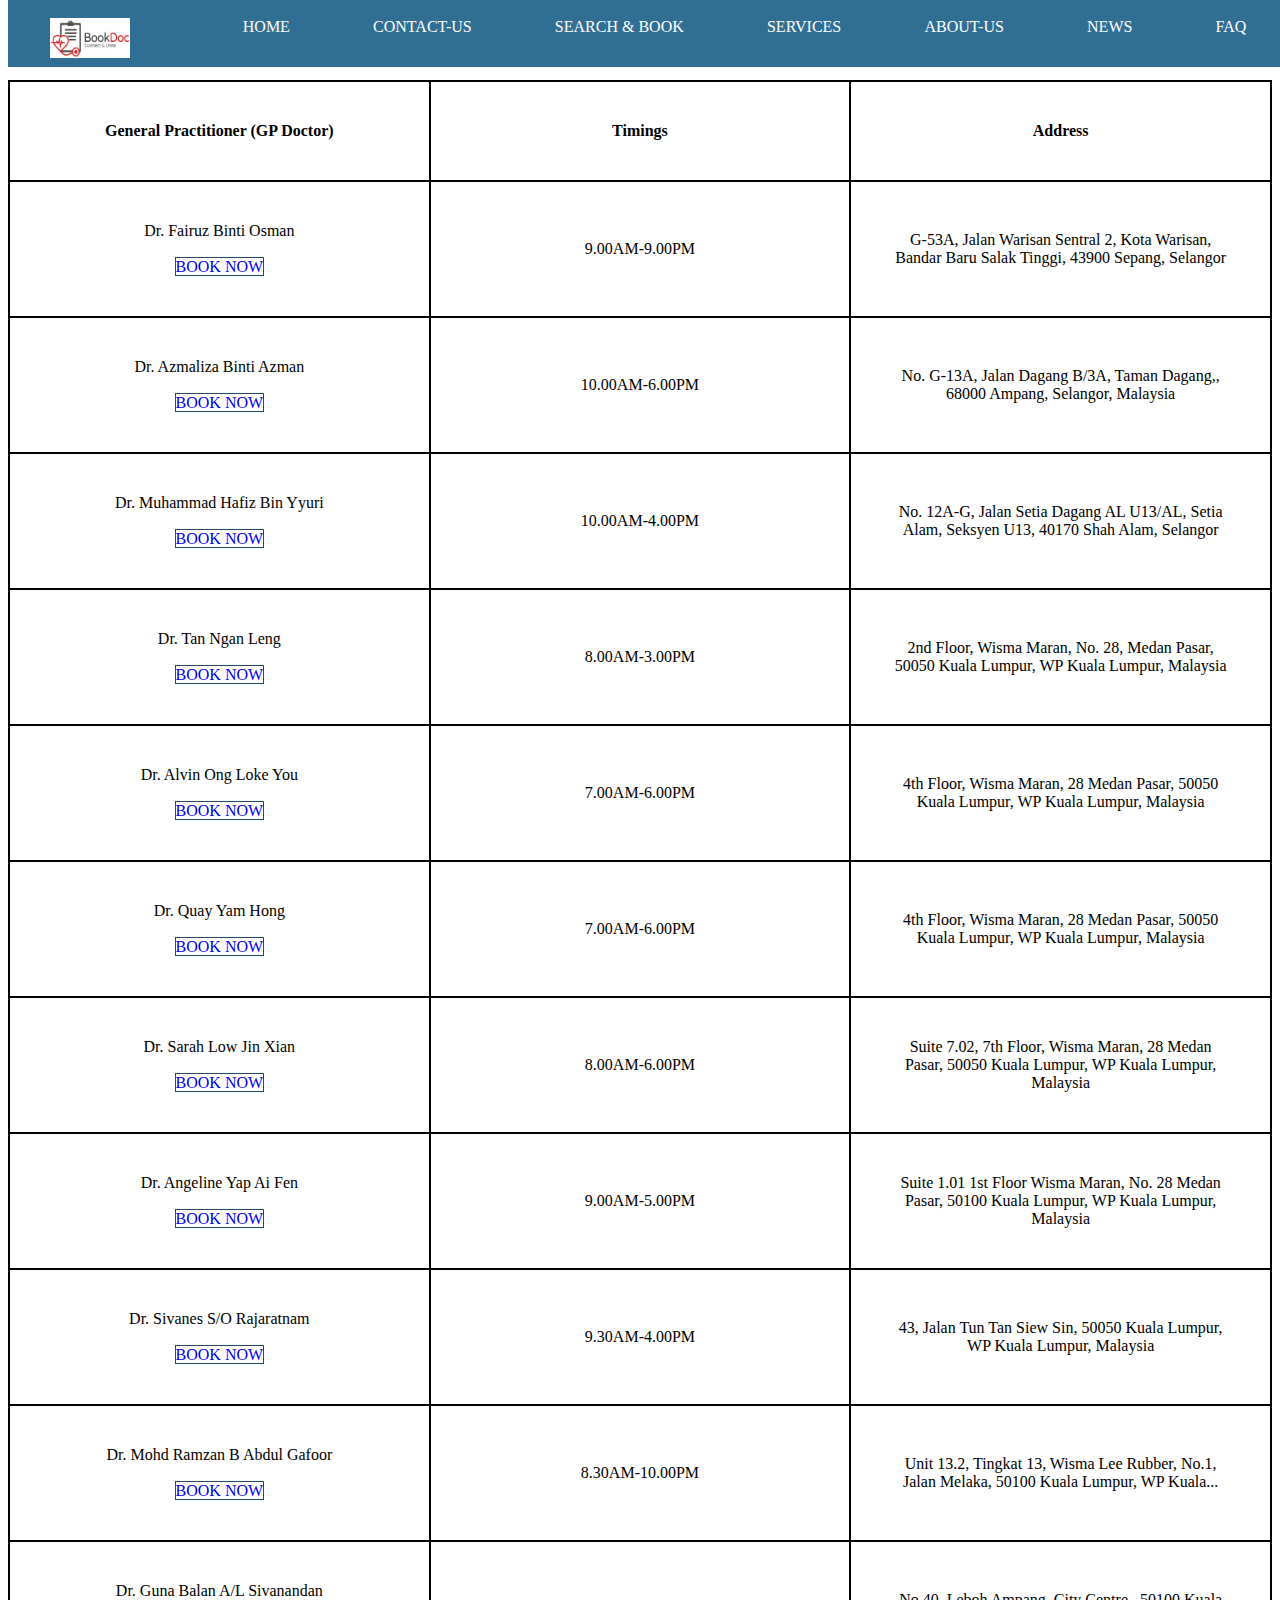
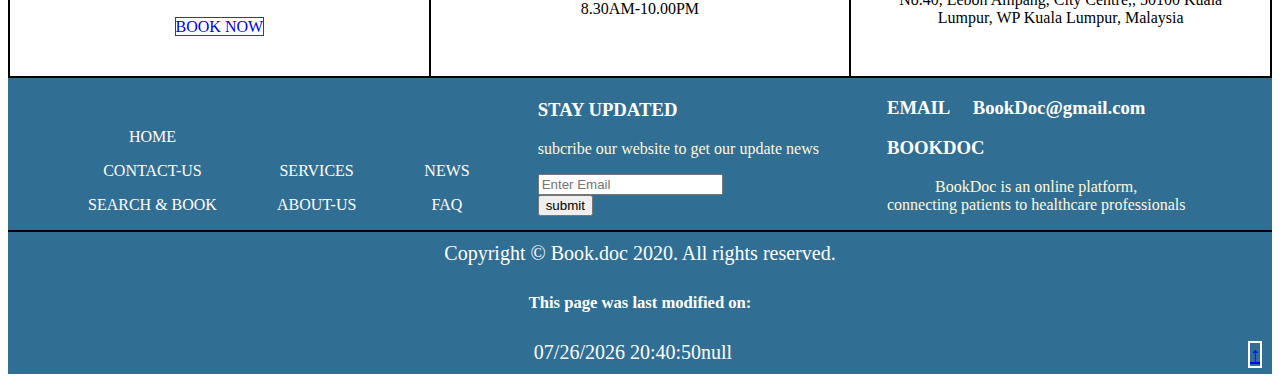
<file: search&book.html>
<!DOCTYPE html>
<html lang="en">
    <head>
        <meta charset="utf-8">
        <meta http-equiv="X-UA-Compatible" content="IE=edge">
        <meta name="viewport"
             content="width=device-width, initial-scale=1.0">
             <!--External CSS-->  
        <link rel="stylesheet" href="bookdoc.css">
<!--Favicon image-->
        <link rel="shortcut icon"  href="favicon-32x32.png">
        <!--Title of the page-->
        <title>Search&Book</title>


    </head>
    <body>
        <header id="top">
            <!--Welcome page alert-->
            <script>
                alert("Welcome to BookDoc");
            </script>
        </header>


        
    <nav>
        <!--Navigation Bar-->
        <div class="nav">
            <a href="index.html"> <img src="bookdoc.jpg" alt="BookDoc Icon"></a>
            <a href="index.html" >HOME</a>
            <a href="Contactusbookdoc.html" target="_blank">CONTACT-US</a>
            <a href="search&book.html" target="_blank">SEARCH & BOOK</a>
            <a href="servicesbookdoc.html" target="_blank">SERVICES</a>
            <a href="About-usBookdoc.html" target="_blank">ABOUT-US</a>
            <a href="news.html" target="_blank">NEWS</a>
            <a href="FAQ.html" target="_blank">FAQ</a>
        </div>
    </nav>
        <br><br><br><br>

    <main>
        <div class="searchh">
            <!--table-->
         <table>
             <!--rows and columns used to display the details of doctors-->
             <tr>
                 <th>General Practitioner (GP Doctor)</th>
                 <th>Timings</th>
                 <th>Address</th>
             </tr>
             <tr>
                 
                 <td>Dr. Fairuz Binti Osman<br><br>
                     <a href="booknowpage.html" target="_blank">BOOK NOW</a></td>
                 <td>9.00AM-9.00PM</td>
                 <td>G-53A, Jalan Warisan Sentral 2, Kota Warisan, Bandar Baru Salak Tinggi, 43900 Sepang, Selangor</td>
            
               </tr>
             <tr>
                <td>Dr. Azmaliza Binti Azman<br><br>
                    <a href="booknowpage.html" target="_blank">BOOK NOW</a></td>
                 <td>10.00AM-6.00PM</td>
                 <td>No. G-13A, Jalan Dagang B/3A, Taman Dagang,, 68000 Ampang, Selangor, Malaysia</td>
             </tr>
             <tr>
                <td>Dr. Muhammad Hafiz Bin Yyuri<br>
                <br> <a href="booknowpage.html" target="_blank">BOOK NOW</a></td>
                 <td>10.00AM-4.00PM</td>
                 <td>No. 12A-G, Jalan Setia Dagang AL U13/AL, Setia Alam, Seksyen U13, 40170 Shah Alam, Selangor</td>
             </tr>
             <tr>
                <td>Dr. Tan Ngan Leng<br><br>
                    <a href="booknowpage.html" target="_blank">BOOK NOW</a></td>
                 <td>8.00AM-3.00PM</td>
                 <td>2nd Floor, Wisma Maran, No. 28, Medan Pasar, 50050 Kuala Lumpur, WP Kuala Lumpur, Malaysia</td>
             </tr>
             <tr>
                <td>Dr. Alvin Ong Loke You<br><br>
                    <a href="booknowpage.html" target="_blank">BOOK NOW</a></td>
                 <td>7.00AM-6.00PM</td>
                 <td>4th Floor, Wisma Maran, 28 Medan Pasar, 50050 Kuala Lumpur, WP Kuala Lumpur, Malaysia</td>
             </tr>
             <tr>
                 <td>Dr. Quay Yam Hong<br><br>
                    <a href="booknowpage.html" target="_blank">BOOK NOW</a></td>
                    <td>7.00AM-6.00PM</td>
                    <td>4th Floor, Wisma Maran, 28 Medan Pasar, 50050 Kuala Lumpur, WP Kuala Lumpur, Malaysia</td>
                </tr>
                <tr>
                    <td>Dr. Sarah Low Jin Xian<br><br>
                        <a href="booknowpage.html" target="_blank">BOOK NOW</a></td>
                       <td>8.00AM-6.00PM</td>
                       <td>Suite 7.02, 7th Floor, Wisma Maran, 28 Medan Pasar, 50050 Kuala Lumpur, WP Kuala Lumpur, Malaysia</td>
                   </tr>
                   <tr>
                    <td>Dr. Angeline Yap Ai Fen<br><br>
                        <a href="booknowpage.html" target="_blank">BOOK NOW</a></td>
                       <td>9.00AM-5.00PM</td>
                       <td>Suite 1.01 1st Floor Wisma Maran, No. 28 Medan Pasar, 50100 Kuala Lumpur, WP Kuala Lumpur, Malaysia</td>
                   </tr>
                   <tr>
                    <td>Dr. Sivanes S/O Rajaratnam<br><br>
                        <a href="booknowpage.html" target="_blank">BOOK NOW</a></td>
                       <td>9.30AM-4.00PM</td>
                       <td>43, Jalan Tun Tan Siew Sin, 50050 Kuala Lumpur, WP Kuala Lumpur, Malaysia</td>
                   </tr>
                   <tr>
                    <td>Dr. Mohd Ramzan B Abdul Gafoor<br><br>
                        <a href="booknowpage.html" target="_blank">BOOK NOW</a></td>
                       <td>8.30AM-10.00PM</td>
                       <td>Unit 13.2, Tingkat 13, Wisma Lee Rubber, No.1, Jalan Melaka, 50100 Kuala Lumpur, WP Kuala...</td>
                   </tr>
                   <tr>
                    <td>Dr. Guna Balan A/L Sivanandan<br><br>
                        <a href="booknowpage.html" target="_blank">BOOK NOW</a></td>
                       <td>8.30AM-10.00PM</td>
                       <td>No.40, Leboh Ampang, City Centre,, 50100 Kuala Lumpur, WP Kuala Lumpur, Malaysia</td>
                   </tr>
         </table>
        </div> 
    </main>

        <footer>
            <div class="main-content">
            
                        
            
                <div class="container">
                    &nbsp;  &nbsp; &nbsp;  &nbsp;  &nbsp;  &nbsp;  &nbsp; &nbsp; &nbsp; &nbsp; 
                
                        <div class="col-md-3">
                            <!--hyperlinks to quick access-->
                           <p><a href="index.html">HOME</a></p>
                           <p><a href="Contactusbookdoc.html" target="_blank">CONTACT-US</a></p>
                           <p><a href="search&book.html" target="_blank">SEARCH & BOOK</a></p>
            
                        </div>
                
                
                        &nbsp;  &nbsp;  &nbsp;  &nbsp;  &nbsp;  &nbsp;  
                        &nbsp;    
                
                        <div class="col-md-3">
                            <!--hyperlinks to quick access-->
                            <p><a href="servicesbookdoc.html" target="_blank">SERVICES</a></p>
                            <p><a href="About-usBookdoc.html" target="_blank">ABOUT-US</a></p>
            
                        
                
                        </div>
                
                
                        &nbsp;  &nbsp;  &nbsp;  &nbsp;  &nbsp;  &nbsp;  
                        &nbsp;  &nbsp;  
                
                
                        <div class="col-md-3">
                            <!--hyperlinks to quick access-->
                            <p><a href="news.html" target="_blank">NEWS</a></p>
                            <p><a href="FAQ.html" target="_blank">FAQ</a></p>
            
                
                        </div>
            
                        &nbsp;  &nbsp;  &nbsp;  &nbsp;  &nbsp; 
                        &nbsp;  &nbsp;  &nbsp; 
                
                       
                        <div class="col-md-3">
                            <h3>STAY UPDATED</h3>
                            <p>subcribe our website to get our update news</p>
                <!--form to get the updates of the site-->
                            <form>
                                <div class="row">
                                
                                 <div class="col-md-8">
                                     <input type="email" id="name" name="email" placeholder="Enter Email" required="">
                                 </div>  
                                <div class="col-md-4">
                                    <button type="submit" class="btn btn-success">submit</button>
                                </div>  
                                </div>    
                            </form>
                        </div>
                        &nbsp;  &nbsp;  &nbsp;  &nbsp;  
                        &nbsp;  &nbsp;  &nbsp; &nbsp;  
                        
            
                        <div class="col-md-3">
                            <!--email hyperlink to email website-->
                            <h3>EMAIL  &nbsp; &nbsp;  
                            <a href="BookDoc@gmail.com">BookDoc@gmail.com</a></h3>
                        <!--heading and paragraph about bookdocs-->
                            <h3>BOOKDOC</h3>
                            <p>BookDoc is an online platform,<br> connecting patients
                                 to healthcare professionals 
                                 </p>
                            
                        </div>
                         
                
                </div>
                
            </div>
            <div class="footer-bottom">
                <!--copyrights about bookdoc-->
                Copyright &copy; Book.doc 2020. All rights reserved. 
                       <!--lastmodified of the page-->
                    <h5>This page was last modified on:</h5>
                    <!--java script about lastmodified-->
                    <script>
                        document.write(document.lastModified);
                        var userName;
                        userName = prompt ("please write your name");
                        document.write( userName); 
                    </script>
                    <!--hyperlink which returns to the top of the page--> 
                <a href=#top><b>↑</b></a>
                </div>
    </footer>

    </body>

</html>
</file>
<file: bookdoc.css>
@media only screen and (max-width: 1024px){
              body{margin: 0;}
              #wrapper{width: auto;}
              main{margin-left: 0;}
              nav{float: none; width: auto;}
              nav li{display: inline-block;padding: 0.5em;}
              nav ul{text-align: center;}
              nav a{border-style: none;
                    background-image: none;}
              h1, h2{font-size: 120%;}
              p{font-size: 90%;}
              }
@media only screen and (max-width: 768px) {
                     h1, h2{font-size: 100%;}
                     p{font-size: 90%;}
                     figure{display: none;}
                     nav, nav ul, nav li{padding: 0;}
                     nav li{display: block;}
                     nav a{display: block;padding: 0.5em;
                           border-bottom: 2px ridge #00005D;}
                     img{display: none;}
                     }
               

.nav a:link{color:white;}
.nav a:visited{color: white;}
.nav a:focus{color:palegreen;}
.nav a:hover{color:blue;}
.nav a:active{color:yellow;}

.nav{ background-color: rgb(49, 110, 148);
       position: fixed;
       overflow: hidden;
       list-style: none;
       display: flex;
       padding-top: 18px;
       padding-bottom: 5px;
       margin: 0;
       width: 100%;
       top: 0px;
       text-align: center;}

.nav a{ color:turquoise;
          display: inline-block;
          padding: 0px;
          list-style: none;
          text-align: center;
          text-decoration:none ;
          margin-left: auto;
          margin-right: auto;}

.nav a img{height: 40px;
         width: 80px;
         padding-right: 30px;
         
         }

.class1{width: 100%;}
.class2 h2 {text-align: center;}
.class3{display: inline-block;}
.class3 h2{padding-left: 162px;
           text-align: center;}        
.class3 a {margin-left: auto;
             margin-right: auto;}

.col-md-3 {
         display: inline-block; 
 }

.col-md-3 h3{color:white;}
.col-md-3 p{color:cornsilk;}
.col-md-3 a{color:cornsilk;} 
.col-md-3 a{text-decoration: none;}
.col-md-3 a:link{color:white;}
.col-md-3 a:visited{color: white;}
.col-md-3 a:focus{color:palegreen;}
.col-md-3 a:hover{color:blue;}
.col-md-3 a:active{color:yellow;}

.bimainpage {background-image: url(bookdocphoto16.jpg);
    background-position: center;
    background-repeat: no-repeat;
}
    
            

.mainpagesearch{padding-left: 35%;}
.mainpagesearch form p label{display: block;}
.mainpagesearch form{background-color:rgb(179, 204, 219);
    font-family: Arial, Helvetica, sans-serif;
    width: 350px;
    padding: 10px;}

footer{background-color:rgb(49, 110, 148)}

.footer-bottom { padding: 10px;
      background: rgb(49, 110, 148);
      border-top: 2px solid black;
      color: #fff;
      font-size: 20px;
       text-align: center;}

.footer-bottom a {float: right;
                  border: 2px solid white;}




.contactheading{padding-left: 14%;}
        
.navvi { float: left;
                  width: 180px;
                  letter-spacing:0.1em;
                font-weight: bold;}
                
                
          
.navvi ul { list-style-type: none; 
                  margin: 0;
                  padding: 0;}
         
         
         
.navvi a { text-decoration: none; 
                 
                 padding:20px;
                 display: block;
                 background-color:lightskyblue;
                 border-bottom: 1px solid white;}
                 
.mainn{margin-left:140px;}
         
         
.navvi ul li  a:link{color:blueviolet;}
.navvi ul li a:visited{color:brown;}
.navvi ul li a:focus{color: red;}
.navvi ul li a:hover{color:blue;}
.navvi ul li a:active{color:yellow;}
.mainn a{display:block;}
.mainn li{display: inline-block;
               border:2px solid red;
                 width:100px;
               height:100px;}
         
         
         
#parallax{background-image: url("bookdocphoto10.png");
                   height:650px;
                   width: 100%;
                   overflow: hidden;
                   background-attachment: fixed;
                   background-position: center;
                   background-repeat: no-repeat;
                   background-size: cover;}

.mainn h2, p { text-align: center;}


.Wrapper{position: static;
         padding-left: 20%;
         padding-right: 50%;
         max-width: 350px;
         width: 100%;
        }

.Wrapper h2{
            margin-bottom: 20px;
             text-transform: uppercase;
             letter-spacing: 3px;}
             

.Wrapper .input_field{margin-bottom: 10px;}

.Wrapper textarea{width: 44%;
                 border: 1px solid #e0e0e0;
                  padding: 10px;}
.Wrapper textarea{height: 80px;
                  resize: none;}

.Wrapper .btn input[type="submit"]{border: 0;
                margin-top: 15px;
                padding: 10px;
                width: 48%;
                background: rgb(12, 93, 126);
                color:white;
                text-transform: uppercase;
                 letter-spacing: 5px;
                 font-weight: bold;
                 border-radius: 25px;
                 cursor: pointer;}

.Wrapper #error_message{margin-bottom: 20px;
                   
                   padding: 0px;
                    
                   text-align: left;
                    
                    font-size: 14px;
                    transition: all 0.5s ease;}
                  

.frequentlyaskedquestions{
                        background-color:lightgreen;
                        color: white;
                        cursor: pointer;
                        padding: 18px; 
                        width: 100%;
                        text-align: left;
                        border: 1px solid white;
                        transition: 0.4s;
                        font: 20px lato, sans-serif;}
                    
            
.faq1{ padding: 0 18px;
                        background-color: white;
                        display:none;
                        overflow: hidden; }
                   
.faq1 p{ font: 16px lato, sans-serif;}
                    
.active, .frequentlyaskedquestions:hover{
                        background-color: #527E6A; }
                        
                   
.frequentlyaskedquestions:after{
                        content: '\02795';
                       
                        font-size: 15px;
                        float: right;
                        margin-left: 5px;}
                    
.active:after{ content: '\2796';}
                       
                    


.pavan{overflow: hidden;}
.pavan  h1{text-align: center;
                        color: black;
                         font-weight: bold;
                        background-color:lightskyblue;}

.pavan h1 a {display: inline-block;}
.pavan h3{display: inline-block;}
.pavan p{ text-align: left;}
.pavan h2{display:inline-block;}
.pavan  h4{ text-align: center;}
                        

.formclass{padding-left: 38%; width: auto; background-color: lightsalmon;}
                        
.formclass form{ font-family: Arial, Helvetica, sans-serif;
                             width: 350px;
                             padding: 10px;}
.formclass form label{float: left;
                              clear: left;
                              display: block;
                              width: 100px;
                               padding-right: 10px;}
                        
.formclass form   input, textarea {  display: block;}
                        #submit {margin-left: 150px;}
                        


.searchh table, tr, td, th{border: 2px solid black;
                            border-collapse: collapse;}

.searchh    table {margin:auto;
               width: 100%;
           table-layout:fixed;
       vertical-align: unset; ;}

.searchh table tr th, td{text-align: center;
                 width: 100%;
               height: 100%;
               padding: 40px;}


.searchh table tr td a{text-decoration: none;
                          border: 1px solid rgb(32, 78, 97);}

.newss h1 {text-align: center;}
</file>
